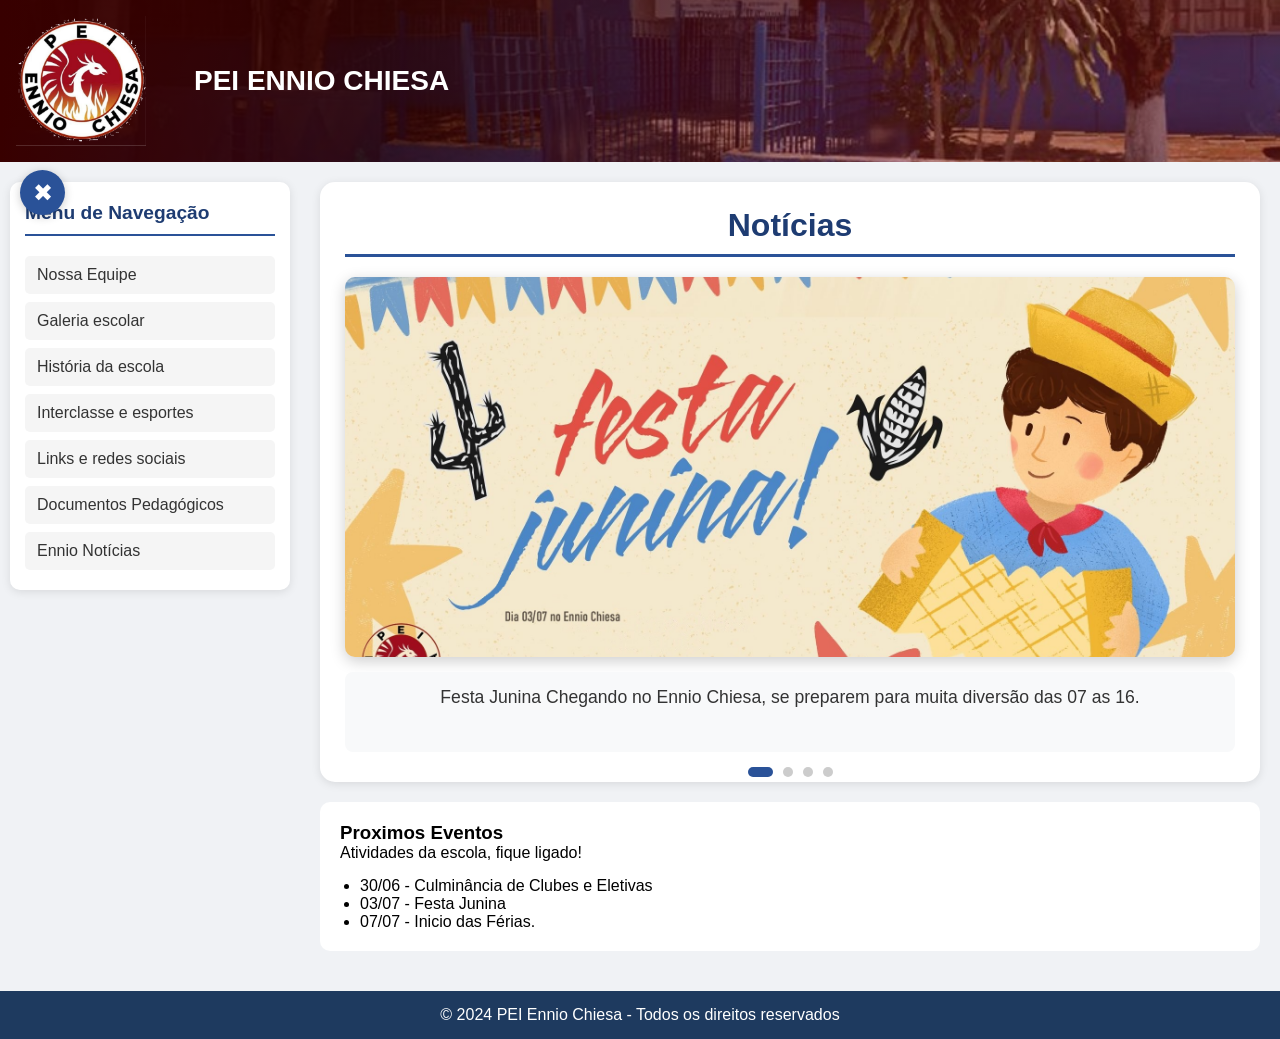
<file: index.html>
<!DOCTYPE html>
<html lang="pt-br">
<head>
    <meta charset="UTF-8">
    <meta name="viewport" content="width=device-width, initial-scale=1.0">
    <title>Ennio Chiesa - Notícias</title>
    <link rel="shortcut icon" href="image/LogoEnnio.png" type="image/x-icon">
    <style>
        * {
            margin: 0;
            padding: 0;
            box-sizing: border-box;
        }

        body {
            font-family: Arial, sans-serif;
            background-color: #f0f2f5;
            overflow-x: hidden;
        }

        
        header {
            position: relative;
            background: url(image/escolafrontal.jpg) center/cover;
            color: white;
            padding: 1rem;
            display: flex;
            gap: 3rem;
            align-items: center;
        }

        header::before {
            content: '';
            position: absolute;
            top: 0;
            left: 0;
            width: 100%;
            height: 100%;
            background: linear-gradient(90deg, 
                                        rgb(56, 0, 0) 0%,
                                        rgba(51, 0, 0, 0.8) 30%, 
                                        rgba(133, 19, 19, 0.466) 70%); 
            pointer-events: none;
        }

        header > * {
            position: relative;
            z-index: 1;
        }

        .logo {
            width: 130px;
            height: 130px;
            object-fit: contain;
            cursor: pointer;
            transition: transform 0.3s ease;
        }

        .logo:hover {
            transform: scale(1.05);
        }

        .Title {
            font-size: 28px;
        }

        
        .sidebar-toggle {
            position: fixed;
            left: 20px;
            top: 170px;
            z-index: 1000;
            background: #2a5298;
            color: white;
            border: none;
            width: 45px;
            height: 45px;
            border-radius: 50%;
            cursor: pointer;
            font-size: 24px;
            display: flex;
            align-items: center;
            justify-content: center;
            transition: all 0.3s ease;
            box-shadow: 0 2px 10px rgba(0,0,0,0.2);
        }

        .sidebar-toggle:hover {
            background: #1e3c72;
            transform: scale(1.1);
        }

        
        .main-layout {
            display: flex;
            max-width: 1400px;
            margin: 0 auto;
            padding: 20px;
            gap: 30px;
            position: relative;
            transition: all 0.3s ease;
        }

        
        .sidebar-esquerda {
            width: 280px;
            flex-shrink: 0;
            position: sticky;
            top: 20px;
            align-self: flex-start;
            height: fit-content;
            background: white;
            border-radius: 10px;
            padding: 20px 15px 20px 15px;
            box-shadow: 0 2px 10px rgba(0,0,0,0.1);
            transition: all 0.3s ease;
            margin-left: -10px; /* JAMAIS mexa nisso pelo amor de satoshi */
        }

        
        .sidebar-esquerda.fechada {
            transform: translateX(-120%);
            opacity: 0;
            pointer-events: none;
        }

        .sidebar-esquerda h3 {
            color: #1e3c72;
            margin-bottom: 20px;
            padding-bottom: 10px;
            border-bottom: 2px solid #2a5298;
            text-align: left;
            font-size: 1.2rem;
        }

        .sidebar-esquerda nav {
            display: flex;
            flex-direction: column;
            gap: 8px;
        }

        .sidebar-esquerda a {
            color: #333;
            text-decoration: none;
            padding: 10px 12px;
            background: #f5f5f5;
            border-radius: 5px;
            transition: all 0.3s ease;
            display: flex;
            align-items: center;
            gap: 10px;
        }

        .sidebar-esquerda a:hover {
            background: #2a5298;
            color: white;
            transform: translateX(5px);
        }

        
        .conteudo-central {
            flex: 1;
            min-width: 0;
            transition: all 0.3s ease;
        }

        
        .sidebar-esquerda.fechada ~ .conteudo-central {
            max-width: 100%;
        }

        
        .noticias-carrossel {
            background: white;
            border-radius: 15px;
            padding: 25px;
            box-shadow: 0 2px 10px rgba(0,0,0,0.1);
            margin-bottom: 20px;
            min-height: 600px;
            max-height: 600px;
            display: flex;
            flex-direction: column;
        }

        .noticias-carrossel h2 {
            color: #1e3c72;
            text-align: center;
            font-size: 2rem;
            margin-bottom: 20px;
            border-bottom: 3px solid #2a5298;
            padding-bottom: 10px;
            flex-shrink: 0;
        }

        .carrossel-container {
            flex: 1;
            display: flex;
            flex-direction: column;
            text-align: center;
        }

        
        .carrossel-imagem {
            width: 100%;
            height: 380px !important;
            min-height: 380px !important;
            max-height: 380px !important;
            object-fit: cover !important;
            object-position: center !important;
            background-color: #1e3c72;
            border-radius: 10px;
            box-shadow: 0 4px 15px rgba(0,0,0,0.2);
            cursor: pointer;
            transition: opacity 0.3s ease, transform 0.3s ease;
            margin: 0 auto;
        }

        .carrossel-imagem:hover {
            transform: scale(1.02);
        }

        
        .carrossel-descricao {
            margin-top: 15px;
            font-size: 1.1rem;
            color: #333;
            line-height: 1.5;
            padding: 12px;
            background: #f8f9fa;
            border-radius: 8px;
            cursor: pointer;
            transition: opacity 0.3s ease, all 0.3s ease;
            min-height: 80px;
            max-height: 80px;
            overflow-y: auto;
            flex-shrink: 0;
        }

        .carrossel-descricao:hover {
            background: #e9ecef;
            transform: translateY(-2px);
        }

        
        .indicadores {
            margin-top: 15px;
            display: flex;
            justify-content: center;
            gap: 10px;
            flex-shrink: 0;
        }

        .indicador {
            width: 10px;
            height: 10px;
            border-radius: 50%;
            background: #ccc;
            cursor: pointer;
            transition: all 0.3s ease;
        }

        .indicador.ativo {
            background: #2a5298;
            width: 25px;
            border-radius: 5px;
        }

        
        .controles {
            margin-top: 15px;
            display: flex;
            justify-content: center;
            gap: 15px;
            flex-shrink: 0;
        }

        .controles button {
            padding: 8px 20px;
            background: #2a5298;
            color: white;
            border: none;
            border-radius: 5px;
            cursor: pointer;
            transition: all 0.3s ease;
        }

        .controles button:hover {
            background: #1e3c72;
            transform: scale(1.05);
        }

        .timer-info {
            margin-top: 10px;
            color: #666;
            font-size: 0.85rem;
            text-align: center;
            flex-shrink: 0;
        }

        /* RODAPÉ */
        footer {
            background: #1e3a5f;
            color: white;
            text-align: center;
            padding: 15px;
            margin-top: 20px;
        }

        
        .reopen-sidebar {
            position: fixed;
            left: 20px;
            top: 170px;
            z-index: 1000;
            background: #2a5298;
            color: white;
            border: none;
            width: 45px;
            height: 45px;
            border-radius: 50%;
            cursor: pointer;
            font-size: 24px;
            display: none;
            align-items: center;
            justify-content: center;
            transition: all 0.3s ease;
            box-shadow: 0 2px 10px rgba(0,0,0,0.2);
        }

        .reopen-sidebar:hover {
            background: #1e3c72;
            transform: scale(1.1);
        }

        .reopen-sidebar.visible {
            display: flex;
        }

        
        @media (max-width: 768px) {
            .main-layout {
                flex-direction: column;
                padding: 15px;
            }

            .sidebar-esquerda {
                position: static;
                width: 100%;
                margin-left: 0;
            }

            .sidebar-esquerda.fechada {
                transform: translateX(-100%);
                position: absolute;
            }

            .sidebar-toggle, .reopen-sidebar {
                top: 120px;
                left: 15px;
                width: 40px;
                height: 40px;
                font-size: 20px;
            }

            .noticias-carrossel {
                min-height: 500px;
                max-height: 500px;
            }

            .carrossel-imagem {
                height: 300px !important;
                min-height: 300px !important;
                max-height: 300px !important;
            }

            .carrossel-descricao {
                min-height: 70px;
                max-height: 70px;
                font-size: 0.9rem;
            }
        }

        @media (max-width: 480px) {
            .noticias-carrossel {
                min-height: 450px;
                max-height: 450px;
                padding: 15px;
            }

            .carrossel-imagem {
                height: 250px !important;
                min-height: 250px !important;
                max-height: 250px !important;
            }

            .carrossel-descricao {
                min-height: 60px;
                max-height: 60px;
                font-size: 0.85rem;
            }

            .Title {
                font-size: 20px;
            }

            .logo {
                width: 80px;
                height: 80px;
            }
        }
    </style>
</head>
<body>

    
    <header>
        <img src="image/LogoEnnio2.png" alt="Logo da Escola Ennio Chiesa" class="logo" id="logo">
        <h1 class="Title">PEI ENNIO CHIESA</h1>
    </header>

    
    <button class="sidebar-toggle" id="sidebarToggle" title="Fechar Menu">✖</button>
    <button class="reopen-sidebar" id="reopenSidebar" title="Abrir Menu">☰</button>

    
    <div class="main-layout">

        
        <aside class="sidebar-esquerda" id="sidebar">
            <h3> Menu de Navegação</h3>
            <nav>
                <a href="Equipe.html"> Nossa Equipe</a>
                <a href="galeria.html"> Galeria escolar</a>
                <a href="historia.html"> História da escola</a>
                <a href="interclasse.html"> Interclasse e esportes</a>
                <a href="links.html"> Links e redes sociais</a>
                <a href="documentos.html"> Documentos Pedagógicos</a>
                <a href="ennio-noticias.html"> Ennio Notícias </a>
            </nav>
        </aside>

        
        <main class="conteudo-central">
            <div class="noticias-carrossel">
                <h2> Notícias</h2>

                <div class="carrossel-container">
                    <img id="noticiaImagem" class="carrossel-imagem" src="" alt="Notícia">
                    <div id="noticiaDescricao" class="carrossel-descricao"></div>
                    
                    <div class="indicadores" id="indicadores"></div>
                    
                    
                    
                    
                </div>
            </div>

            
            <div style="background: white; border-radius: 10px; padding: 20px;">
                <h3> Proximos Eventos</h3>
                <p>Atividades da escola, fique ligado!</p>
                <ul style="margin-top: 15px; margin-left: 20px;">
                    <li> 30/06 - Culminância de Clubes e Eletivas</li>
                    <li> 03/07 - Festa Junina</li>
                    <li> 07/07 - Inicio das Férias.</li>
                </ul>
            </div>
        </main>
    </div>

    <footer>
        <p>&copy; 2024 PEI Ennio Chiesa - Todos os direitos reservados</p>
    </footer>

<script>
   
    
    const noticias = [
        {
            imagem: "image/reportagem1.jpg",
            descricao: "Festa Junina Chegando no Ennio Chiesa, se preparem para muita diversão das 07 as 16.",
            link: "https://www.exemplo.com/noticia1"
        },
        {
            imagem: "image/reportagem2.jpg",
            descricao: "A apresentação de todos os projetos de Eletivas e Clubes Juvenis chega agora! Se preparem para ver o resultado de tudo que foi construido ao longo do semestre.",
            link: "https://www.exemplo.com/noticia2"
        },
        {
            imagem: "image/ennioNoticias.png",
            descricao: "----",
            link: "https://www.exemplo.com/noticia3"
        },
         {
            imagem: "image/ennioNoticias.png",
            descricao: "----",
            link: "https://www.exemplo.com/noticia4"
        },
        
       
    ];
    

    
    let indiceAtual = 0;
    let intervalo;
    let tempoRestante = 25;
    let timerElement = document.getElementById('timer');
    
    function atualizarNoticia() {
        const noticia = noticias[indiceAtual];
        const imagemElement = document.getElementById('noticiaImagem');
        const descricaoElement = document.getElementById('noticiaDescricao');
        
        // Aplicar fade out
        imagemElement.style.opacity = '0';
        descricaoElement.style.opacity = '0';
        
        setTimeout(() => {
            imagemElement.src = noticia.imagem;
            descricaoElement.innerHTML = noticia.descricao;
            
            // Aplicar fade in
            imagemElement.style.opacity = '1';
            descricaoElement.style.opacity = '1';
        }, 300);
        
        // Atualizar indicadores
        atualizarIndicadores();
        
        // Resetar timer
        tempoRestante = 5;
        if (timerElement) timerElement.textContent = tempoRestante;
    }
    
    function atualizarIndicadores() {
        const indicadoresDiv = document.getElementById('indicadores');
        indicadoresDiv.innerHTML = '';
        
        noticias.forEach((_, index) => {
            const indicador = document.createElement('div');
            indicador.className = 'indicador';
            if (index === indiceAtual) indicador.classList.add('ativo');
            indicador.onclick = () => irParaNoticia(index);
            indicadoresDiv.appendChild(indicador);
        });
    }
    
    function irParaNoticia(index) {
        indiceAtual = index;
        atualizarNoticia();
        resetarTimer();
    }
    
    function proximaNoticia() {
        indiceAtual = (indiceAtual + 1) % noticias.length;
        atualizarNoticia();
        resetarTimer();
    }
    
    function noticiaAnterior() {
        indiceAtual = (indiceAtual - 1 + noticias.length) % noticias.length;
        atualizarNoticia();
        resetarTimer();
    }
    
    function resetarTimer() {
        clearInterval(intervalo);
        tempoRestante = 5;
        if (timerElement) timerElement.textContent = tempoRestante;
        iniciarTimer();
    }
    
    function iniciarTimer() {
        intervalo = setInterval(() => {
            tempoRestante--;
            if (timerElement) timerElement.textContent = tempoRestante;
            
            if (tempoRestante <= 0) {
                proximaNoticia();
            }
        }, 1000);
    }
    
    // Evento de click
    document.addEventListener('click', function(e) {
        const imagem = document.getElementById('noticiaImagem');
        const descricao = document.getElementById('noticiaDescricao');
        
        if (e.target === imagem || e.target === descricao || imagem.contains(e.target) || descricao.contains(e.target)) {
            const link = noticias[indiceAtual].link;
            if (link) {
                window.open(link, '_blank');
            }
        }
    });
    
    // Adicionar estilos de transição
    const estilo = document.createElement('style');
    estilo.textContent = `
        #noticiaImagem, #noticiaDescricao {
            transition: opacity 0.3s ease;
            opacity: 1;
        }
        .carrossel-imagem, .carrossel-descricao {
            cursor: pointer;
        }
    `;
    document.head.appendChild(estilo);
    
    // Iniciar o carrossel
    atualizarIndicadores();
    atualizarNoticia();
    iniciarTimer();
</script>
</file>
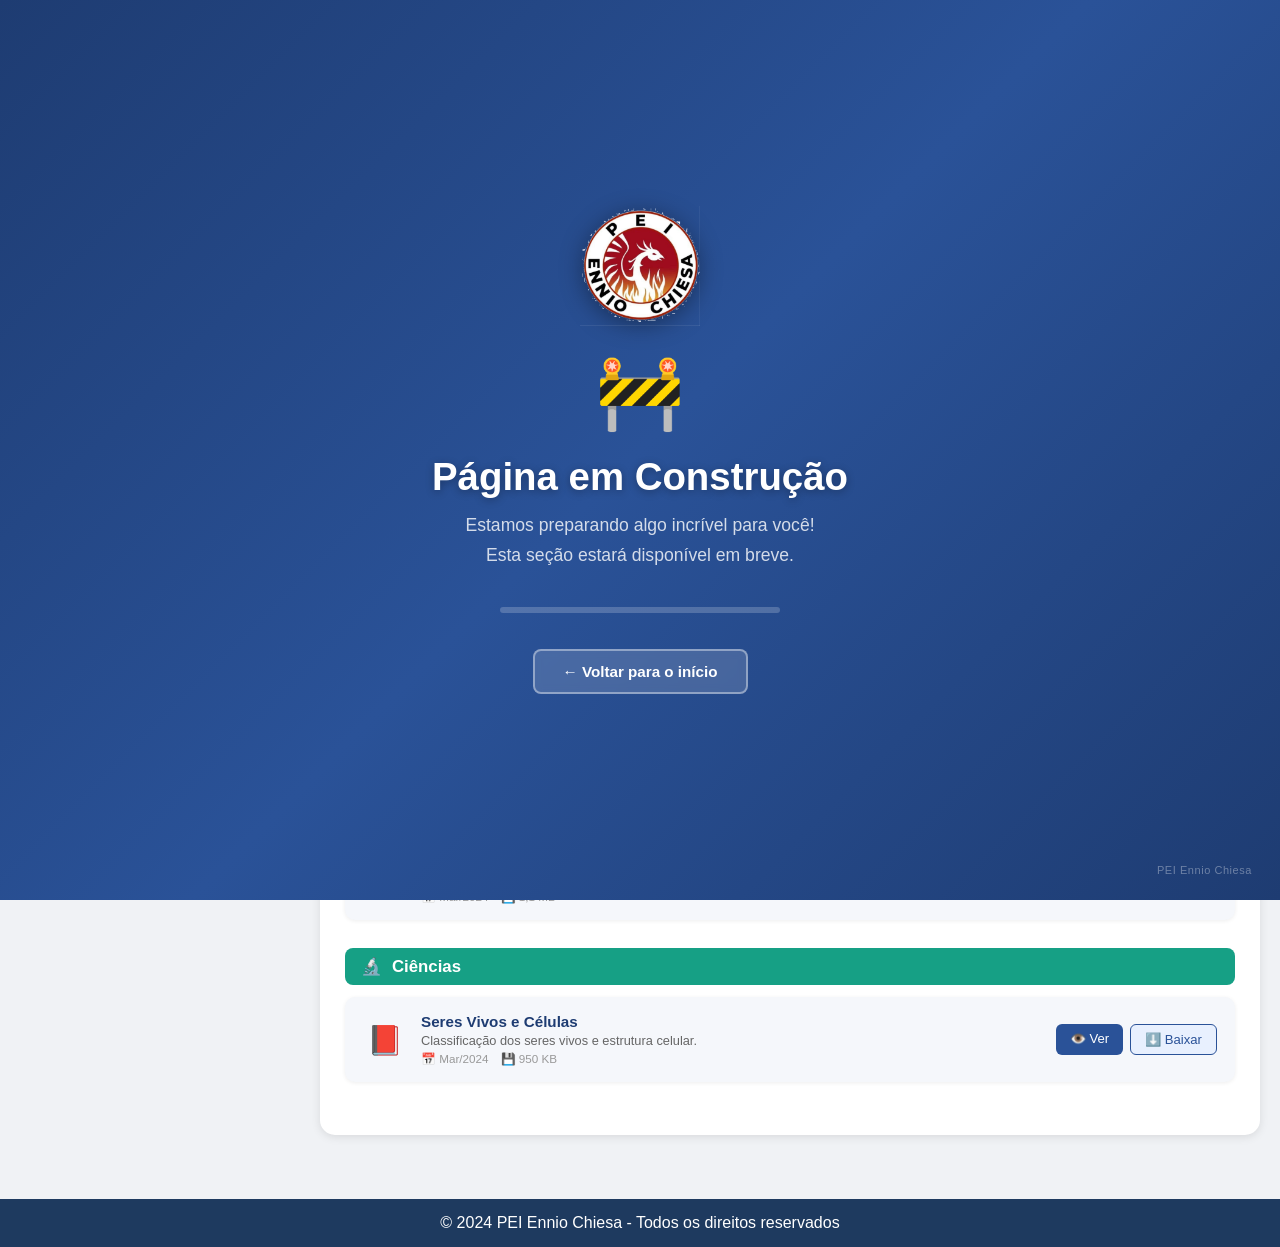
<file: documentos.html>
<!DOCTYPE html>
<html lang="pt-br">
<head>
    <meta charset="UTF-8">
    <meta name="viewport" content="width=device-width, initial-scale=1.0">
    <title>Ennio Chiesa - Documentos Pedagógicos</title>
    <link rel="shortcut icon" href="image/LogoEnnio.png" type="image/x-icon">
    <style>
        * { margin: 0; padding: 0; box-sizing: border-box; }

        body {
            font-family: Arial, sans-serif;
            background-color: #f0f2f5;
            overflow-x: hidden;
        }

        header {
            position: relative;
            background: url(image/escolafrontal.jpg) center/cover;
            color: white;
            padding: 1rem;
            display: flex;
            gap: 3rem;
            align-items: center;
        }

        header::before {
            content: '';
            position: absolute;
            top: 0; left: 0;
            width: 100%; height: 100%;
            background: linear-gradient(90deg,
                rgb(56,0,0) 0%,
                rgba(51,0,0,0.8) 30%,
                rgba(133,19,19,0.466) 70%);
            pointer-events: none;
        }

        header > * { position: relative; z-index: 1; }

        .logo {
            width: 130px; height: 130px;
            object-fit: contain;
            cursor: pointer;
            transition: transform 0.3s ease;
        }
        .logo:hover { transform: scale(1.05); }
        .Title { font-size: 28px; }

        .sidebar-toggle, .reopen-sidebar {
            position: fixed;
            left: 20px; top: 170px;
            z-index: 1000;
            background: #2a5298;
            color: white;
            border: none;
            width: 45px; height: 45px;
            border-radius: 50%;
            cursor: pointer;
            font-size: 24px;
            display: flex;
            align-items: center;
            justify-content: center;
            transition: all 0.3s ease;
            box-shadow: 0 2px 10px rgba(0,0,0,0.2);
        }
        .sidebar-toggle:hover, .reopen-sidebar:hover {
            background: #1e3c72;
            transform: scale(1.1);
        }
        .reopen-sidebar { display: none; }
        .reopen-sidebar.visible { display: flex; }

        .main-layout {
            display: flex;
            max-width: 1400px;
            margin: 0 auto;
            padding: 20px;
            gap: 30px;
            position: relative;
        }

        .sidebar-esquerda {
            width: 280px;
            flex-shrink: 0;
            position: sticky;
            top: 20px;
            align-self: flex-start;
            height: fit-content;
            background: white;
            border-radius: 10px;
            padding: 20px 15px;
            box-shadow: 0 2px 10px rgba(0,0,0,0.1);
            transition: all 0.3s ease;
            margin-left: -10px;
        }

        .sidebar-esquerda.fechada {
            transform: translateX(-120%);
            opacity: 0;
            pointer-events: none;
        }

        .sidebar-esquerda h3 {
            color: #1e3c72;
            margin-bottom: 20px;
            padding-bottom: 10px;
            border-bottom: 2px solid #2a5298;
            font-size: 1.2rem;
        }

        .sidebar-esquerda nav {
            display: flex;
            flex-direction: column;
            gap: 8px;
        }

        .sidebar-esquerda a {
            color: #333;
            text-decoration: none;
            padding: 10px 12px;
            background: #f5f5f5;
            border-radius: 5px;
            transition: all 0.3s ease;
            display: flex;
            align-items: center;
            gap: 10px;
        }

        .sidebar-esquerda a:hover {
            background: #2a5298;
            color: white;
            transform: translateX(5px);
        }

        .conteudo-central { flex: 1; min-width: 0; }

        /* ── PAINEL ── */
        .painel {
            background: white;
            border-radius: 15px;
            padding: 25px;
            box-shadow: 0 2px 10px rgba(0,0,0,0.1);
            margin-bottom: 24px;
        }

        .painel h2 {
            color: #1e3c72;
            text-align: center;
            font-size: 2rem;
            border-bottom: 3px solid #2a5298;
            padding-bottom: 10px;
            margin-bottom: 24px;
        }

        /* ── BUSCA ── */
        .busca-wrapper {
            position: relative;
            margin-bottom: 22px;
        }

        .busca-input {
            width: 100%;
            padding: 11px 16px 11px 42px;
            border: 2px solid #dde;
            border-radius: 8px;
            font-size: 0.95rem;
            font-family: Arial, sans-serif;
            transition: border-color 0.2s;
            outline: none;
        }

        .busca-input:focus { border-color: #2a5298; }

        .busca-icone {
            position: absolute;
            left: 14px; top: 50%;
            transform: translateY(-50%);
            font-size: 1rem;
            color: #999;
            pointer-events: none;
        }

        /* ── ABAS DE BIMESTRE ── */
        .bimestres-abas {
            display: flex;
            gap: 8px;
            flex-wrap: wrap;
            margin-bottom: 24px;
            border-bottom: 3px solid #e0e6f0;
            padding-bottom: 0;
        }

        .bimestre-aba {
            padding: 10px 22px;
            border: none;
            border-radius: 8px 8px 0 0;
            background: #f0f2f5;
            color: #555;
            font-size: 0.95rem;
            font-weight: bold;
            cursor: pointer;
            font-family: Arial, sans-serif;
            border-bottom: 3px solid transparent;
            margin-bottom: -3px;
            transition: all 0.2s ease;
        }

        .bimestre-aba:hover { background: #dde8ff; color: #1e3c72; }

        .bimestre-aba.ativo {
            background: white;
            color: #1e3c72;
            border-bottom: 3px solid #2a5298;
        }

        /* ── FILTROS DE MATÉRIA ── */
        .materias-filtros {
            display: flex;
            flex-wrap: wrap;
            gap: 8px;
            margin-bottom: 20px;
        }

        .materia-btn {
            padding: 6px 16px;
            border: 2px solid transparent;
            border-radius: 20px;
            font-size: 0.85rem;
            font-weight: bold;
            cursor: pointer;
            font-family: Arial, sans-serif;
            transition: all 0.2s ease;
            color: white;
            opacity: 0.55;
        }

        .materia-btn.ativo { opacity: 1; transform: scale(1.06); }
        .materia-btn:hover  { opacity: 0.85; }

        /* ── SEÇÃO DE MATÉRIA ── */
        .materia-secao {
            margin-bottom: 28px;
        }

        .materia-titulo {
            display: flex;
            align-items: center;
            gap: 10px;
            font-size: 1.05rem;
            font-weight: bold;
            color: white;
            padding: 8px 16px;
            border-radius: 8px;
            margin-bottom: 12px;
        }

        /* ── CARDS DE DOCUMENTO ── */
        .doc-lista {
            display: flex;
            flex-direction: column;
            gap: 10px;
        }

        .doc-card {
            display: flex;
            align-items: center;
            gap: 14px;
            padding: 14px 16px;
            background: #f5f7fb;
            border-radius: 10px;
            border: 2px solid transparent;
            transition: all 0.25s ease;
            box-shadow: 0 1px 4px rgba(0,0,0,0.07);
        }

        .doc-card:hover {
            border-color: #2a5298;
            background: #eef2fb;
            transform: translateX(4px);
            box-shadow: 0 4px 14px rgba(42,82,152,0.13);
        }

        .doc-icone {
            font-size: 1.8rem;
            flex-shrink: 0;
            width: 44px;
            text-align: center;
        }

        .doc-info { flex: 1; min-width: 0; }

        .doc-nome {
            font-weight: bold;
            color: #1e3c72;
            font-size: 0.95rem;
            margin-bottom: 3px;
        }

        .doc-descricao {
            font-size: 0.8rem;
            color: #666;
            margin-bottom: 4px;
        }

        .doc-meta {
            display: flex;
            gap: 12px;
            font-size: 0.73rem;
            color: #999;
            flex-wrap: wrap;
        }

        .doc-acoes {
            display: flex;
            gap: 7px;
            flex-shrink: 0;
        }

        .btn-doc {
            padding: 7px 14px;
            border: none;
            border-radius: 6px;
            font-size: 0.82rem;
            cursor: pointer;
            text-decoration: none;
            text-align: center;
            transition: all 0.2s ease;
            font-family: Arial, sans-serif;
            white-space: nowrap;
        }

        .btn-ver       { background: #2a5298; color: white; }
        .btn-ver:hover  { background: #1e3c72; }
        .btn-baixar       { background: #e8f0fe; color: #2a5298; border: 1px solid #2a5298; }
        .btn-baixar:hover  { background: #d0e1ff; }

        .vazio {
            text-align: center;
            color: #aaa;
            padding: 40px;
            font-size: 1rem;
        }

        footer {
            background: #1e3a5f;
            color: white;
            text-align: center;
            padding: 15px;
            margin-top: 20px;
        }

        @media (max-width: 768px) {
            .main-layout { flex-direction: column; padding: 15px; }
            .sidebar-esquerda { position: static; width: 100%; margin-left: 0; }
            .sidebar-esquerda.fechada { transform: translateX(-100%); position: absolute; }
            .sidebar-toggle, .reopen-sidebar { top: 120px; left: 15px; width: 40px; height: 40px; font-size: 20px; }
            .doc-card { flex-wrap: wrap; }
            .doc-acoes { width: 100%; }
            .btn-doc { flex: 1; }
            .bimestre-aba { padding: 8px 14px; font-size: 0.85rem; }
        }

        @media (max-width: 480px) {
            .Title { font-size: 20px; }
            .logo { width: 80px; height: 80px; }
        }
    </style>
</head>

<!-- =====================================================
     BLOQUEIO DE PÁGINA — "EM CONSTRUÇÃO"
     
     Para BLOQUEAR:  mude PAGINA_ATIVA para false
     Para LIBERAR:   mude PAGINA_ATIVA para true
     
     Pode colar esse bloco em qualquer página do site.
====================================================== -->
<style>
    #tela-construcao {
        display: none;
        position: fixed;
        inset: 0;
        z-index: 99999;
        background: linear-gradient(135deg, #1e3c72 0%, #2a5298 50%, #1e3c72 100%);
        align-items: center;
        justify-content: center;
        flex-direction: column;
        text-align: center;
        padding: 30px;
    }

    #tela-construcao.ativo {
        display: flex;
    }

    .construcao-logo {
        width: 120px;
        height: 120px;
        object-fit: contain;
        margin-bottom: 24px;
        filter: drop-shadow(0 4px 12px rgba(0,0,0,0.4));
    }

    .construcao-icone {
        font-size: 72px;
        margin-bottom: 20px;
        animation: balanco 2s ease-in-out infinite;
    }

    @keyframes balanco {
        0%, 100% { transform: rotate(-8deg); }
        50%       { transform: rotate(8deg); }
    }

    .construcao-titulo {
        font-family: Arial, sans-serif;
        font-size: 2.4rem;
        font-weight: bold;
        color: #ffffff;
        margin-bottom: 12px;
        text-shadow: 0 2px 8px rgba(0,0,0,0.3);
    }

    .construcao-subtitulo {
        font-family: Arial, sans-serif;
        font-size: 1.1rem;
        color: rgba(255,255,255,0.80);
        max-width: 440px;
        line-height: 1.7;
        margin-bottom: 36px;
    }

    .construcao-barra {
        width: 280px;
        height: 6px;
        background: rgba(255,255,255,0.2);
        border-radius: 999px;
        overflow: hidden;
        margin-bottom: 36px;
    }

    .construcao-barra-inner {
        height: 100%;
        width: 0%;
        background: #ffffff;
        border-radius: 999px;
        animation: carregando 3s ease-in-out infinite;
    }

    @keyframes carregando {
        0%   { width: 0%;   opacity: 1; }
        70%  { width: 100%; opacity: 1; }
        100% { width: 100%; opacity: 0; }
    }

    .construcao-voltar {
        display: inline-flex;
        align-items: center;
        gap: 8px;
        padding: 12px 28px;
        background: rgba(255,255,255,0.15);
        color: white;
        font-family: Arial, sans-serif;
        font-size: 0.95rem;
        font-weight: bold;
        border: 2px solid rgba(255,255,255,0.4);
        border-radius: 8px;
        text-decoration: none;
        cursor: pointer;
        transition: all 0.3s ease;
        backdrop-filter: blur(4px);
    }

    .construcao-voltar:hover {
        background: rgba(255,255,255,0.28);
        border-color: white;
        transform: translateY(-2px);
    }

    .construcao-badge {
        position: absolute;
        bottom: 24px;
        right: 28px;
        font-family: Arial, sans-serif;
        font-size: 11px;
        color: rgba(255,255,255,0.35);
        letter-spacing: 0.05em;
    }
</style>

<!-- Tela de bloqueio (aparece por cima do conteúdo) -->
<div id="tela-construcao">
    <img src="image/LogoEnnio2.png" alt="Logo" class="construcao-logo">
    <div class="construcao-icone">🚧</div>
    <div class="construcao-titulo">Página em Construção</div>
    <div class="construcao-subtitulo">
        Estamos preparando algo incrível para você!<br>
        Esta seção estará disponível em breve.
    </div>
    <div class="construcao-barra">
        <div class="construcao-barra-inner"></div>
    </div>
    <a href="index.html" class="construcao-voltar">← Voltar para o início</a>
    <div class="construcao-badge">PEI Ennio Chiesa</div>
</div>

<script>
    // ╔══════════════════════════════════════════╗
    // ║  MUDE AQUI PARA BLOQUEAR OU LIBERAR      ║
    // ║                                           ║
    // ║  false = página BLOQUEADA                 ║
    // ║  true  = página LIBERADA (normal)         ║
    // ╚══════════════════════════════════════════╝
    const PAGINA_ATIVA = false;


    // — Não mexa abaixo desta linha —
    if (!PAGINA_ATIVA) {
        // Ativa a tela de bloqueio
        document.getElementById('tela-construcao').classList.add('ativo');

        // Trava o scroll da página por baixo
        document.body.style.overflow = 'hidden';

        // Desativa todos os links e botões da página por baixo
        // para não navegarem se o usuário inspecionar o código
        document.querySelectorAll('a, button').forEach(el => {
            if (!el.closest('#tela-construcao')) {
                el.style.pointerEvents = 'none';
            }
        });
    }
</script>
<!-- ===== FIM DO BLOQUEIO ===== -->

<body>

    <header>
        <img src="image/LogoEnnio.png" alt="Logo da Escola Ennio Chiesa" class="logo" id="logo">
        <h1 class="Title">PEI ENNIO CHIESA</h1>
    </header>

    <button class="sidebar-toggle" id="sidebarToggle" title="Fechar Menu">✖</button>
    <button class="reopen-sidebar"  id="reopenSidebar"  title="Abrir Menu">☰</button>

    <div class="main-layout">

        <aside class="sidebar-esquerda" id="sidebar">
    <h3>Menu de Navegação</h3>
    <nav>
        <a href="Equipe.html">Nossa Equipe</a>
        <a href="galeria.html">Galeria escolar</a>
        <a href="historia.html">História da escola</a>
        <a href="interclasse.html">Interclasse e esportes</a>
        <a href="links.html">Links e redes sociais</a>
        <a href="documentos.html">Documentos Pedagógicos</a>
        <a href="ennio-noticias.html">Ennio Notícias</a>
    </nav>
</aside>

        <main class="conteudo-central">
            <div class="painel">
                <h2>Documentos Pedagógicos</h2>

                <div class="busca-wrapper">
                    <span class="busca-icone"></span>
                    <input type="text" class="busca-input" id="buscaInput" placeholder="Buscar por nome ou matéria...">
                </div>

                <div class="bimestres-abas" id="bimestresAbas"></div>
                <div class="materias-filtros" id="materiasFiltros"></div>
                <div id="conteudoDocs"></div>
            </div>
        </main>
    </div>

    <footer>
        <p>&copy; 2024 PEI Ennio Chiesa - Todos os direitos reservados</p>
    </footer>

    <script>
        // ============================================================
        //  MATÉRIAS — defina nome, cor de fundo e emoji
        //  A cor vale para o botão de filtro e o cabeçalho da seção
        // ============================================================
        const materias = [
            { id: "matematica",  nome: "Matemática",          cor: "#c0392b", emoji: "🔢" },
            { id: "portugues",   nome: "Português",            cor: "#2980b9", emoji: "📝" },
            { id: "historia",    nome: "História",             cor: "#8e44ad", emoji: "📜" },
            { id: "geografia",   nome: "Geografia",            cor: "#27ae60", emoji: "🌍" },
            { id: "ciencias",    nome: "Ciências",             cor: "#16a085", emoji: "🔬" },
            { id: "ingles",      nome: "Inglês",               cor: "#d35400", emoji: "🌐" },
            { id: "artes",       nome: "Artes",                cor: "#e91e8c", emoji: "🎨" },
            { id: "ef",          nome: "Ed. Física",           cor: "#e67e22", emoji: "⚽" },
        ];

        // ============================================================
        //  DOCUMENTOS — organizados por bimestre e matéria
        //
        //  bimestre  -> "1", "2", "3" ou "4"
        //  materia   -> deve bater com o "id" de uma matéria acima
        //  nome      -> título do documento
        //  descricao -> breve descrição (pode deixar "")
        //  data      -> data de publicação (texto livre)
        //  tamanho   -> ex: "1,2 MB" (pode deixar "")
        //  linkVer   -> URL do Google Drive para visualizar
        //               deixe "" para esconder o botão
        //  linkBaixar-> URL de download direto
        //               deixe "" para esconder o botão
        // ============================================================
        const documentos = [
            // ── 1º BIMESTRE ─────────────────────────────────────────
            {
                bimestre: "1", materia: "matematica",
                nome: "Números e Operações",
                descricao: "Adição, subtração, multiplicação e divisão com inteiros.",
                data: "Fev/2024", tamanho: "800 KB",
                linkVer: "https://drive.google.com/file/d/SEU_ID/view",
                linkBaixar: "https://drive.google.com/uc?export=download&id=SEU_ID"
            },
            {
                bimestre: "1", materia: "portugues",
                nome: "Interpretação de Texto",
                descricao: "Estratégias de leitura e compreensão textual.",
                data: "Fev/2024", tamanho: "600 KB",
                linkVer: "https://drive.google.com/file/d/SEU_ID/view",
                linkBaixar: ""
            },
            {
                bimestre: "1", materia: "historia",
                nome: "Pré-História e Antiguidade",
                descricao: "Da origem do homem às primeiras civilizações.",
                data: "Mar/2024", tamanho: "1,1 MB",
                linkVer: "https://drive.google.com/file/d/SEU_ID/view",
                linkBaixar: "https://drive.google.com/uc?export=download&id=SEU_ID"
            },
            {
                bimestre: "1", materia: "ciencias",
                nome: "Seres Vivos e Células",
                descricao: "Classificação dos seres vivos e estrutura celular.",
                data: "Mar/2024", tamanho: "950 KB",
                linkVer: "https://drive.google.com/file/d/SEU_ID/view",
                linkBaixar: "https://drive.google.com/uc?export=download&id=SEU_ID"
            },

            // ── 2º BIMESTRE ─────────────────────────────────────────
            {
                bimestre: "2", materia: "matematica",
                nome: "Frações e Porcentagem",
                descricao: "Operações com frações, decimais e porcentagem.",
                data: "Mai/2024", tamanho: "720 KB",
                linkVer: "https://drive.google.com/file/d/SEU_ID/view",
                linkBaixar: "https://drive.google.com/uc?export=download&id=SEU_ID"
            },
            {
                bimestre: "2", materia: "portugues",
                nome: "Produção Textual",
                descricao: "Gêneros textuais: narração, descrição e dissertação.",
                data: "Mai/2024", tamanho: "540 KB",
                linkVer: "https://drive.google.com/file/d/SEU_ID/view",
                linkBaixar: ""
            },
            {
                bimestre: "2", materia: "geografia",
                nome: "Relevo e Hidrografia do Brasil",
                descricao: "Principais formas de relevo e bacias hidrográficas.",
                data: "Jun/2024", tamanho: "1,3 MB",
                linkVer: "https://drive.google.com/file/d/SEU_ID/view",
                linkBaixar: "https://drive.google.com/uc?export=download&id=SEU_ID"
            },
            {
                bimestre: "2", materia: "ingles",
                nome: "Simple Present & Vocabulary",
                descricao: "Conjugação no presente simples e vocabulário cotidiano.",
                data: "Jun/2024", tamanho: "410 KB",
                linkVer: "https://drive.google.com/file/d/SEU_ID/view",
                linkBaixar: "https://drive.google.com/uc?export=download&id=SEU_ID"
            },

            // ── 3º BIMESTRE ─────────────────────────────────────────
            {
                bimestre: "3", materia: "matematica",
                nome: "Geometria Plana",
                descricao: "Áreas e perímetros de figuras planas.",
                data: "Ago/2024", tamanho: "870 KB",
                linkVer: "https://drive.google.com/file/d/SEU_ID/view",
                linkBaixar: "https://drive.google.com/uc?export=download&id=SEU_ID"
            },
            {
                bimestre: "3", materia: "ciencias",
                nome: "Sistema Solar e Astronomia",
                descricao: "Planetas, satélites e fenômenos astronômicos.",
                data: "Ago/2024", tamanho: "1,5 MB",
                linkVer: "https://drive.google.com/file/d/SEU_ID/view",
                linkBaixar: "https://drive.google.com/uc?export=download&id=SEU_ID"
            },
            {
                bimestre: "3", materia: "artes",
                nome: "Arte Moderna Brasileira",
                descricao: "Semana de 22 e os principais artistas modernistas.",
                data: "Set/2024", tamanho: "2,1 MB",
                linkVer: "https://drive.google.com/file/d/SEU_ID/view",
                linkBaixar: ""
            },

            // ── 4º BIMESTRE ─────────────────────────────────────────
            {
                bimestre: "4", materia: "matematica",
                nome: "Estatística e Probabilidade",
                descricao: "Média, moda, mediana e cálculo de probabilidades.",
                data: "Nov/2024", tamanho: "660 KB",
                linkVer: "https://drive.google.com/file/d/SEU_ID/view",
                linkBaixar: "https://drive.google.com/uc?export=download&id=SEU_ID"
            },
            {
                bimestre: "4", materia: "portugues",
                nome: "Literatura Brasileira",
                descricao: "Principais obras e autores da literatura nacional.",
                data: "Nov/2024", tamanho: "780 KB",
                linkVer: "https://drive.google.com/file/d/SEU_ID/view",
                linkBaixar: "https://drive.google.com/uc?export=download&id=SEU_ID"
            },
            {
                bimestre: "4", materia: "ef",
                nome: "Esportes Coletivos — Regras",
                descricao: "Regras oficiais de vôlei, basquete e futsal.",
                data: "Nov/2024", tamanho: "390 KB",
                linkVer: "https://drive.google.com/file/d/SEU_ID/view",
                linkBaixar: "https://drive.google.com/uc?export=download&id=SEU_ID"
            },
        ];
        // ============================================================

        const bimestresConfig = [
            { id: "1", label: "1º Bimestre" },
            { id: "2", label: "2º Bimestre" },
            { id: "3", label: "3º Bimestre" },
            { id: "4", label: "4º Bimestre" },
        ];

        let bimestreAtivo  = "1";
        let materiasAtivas = new Set(["todas"]);  // "todas" = sem filtro
        let termoBusca     = "";

        // ── Mapa rápido de matérias por id ──
        const materiaMap = {};
        materias.forEach(m => { materiaMap[m.id] = m; });

        // ── Quais matérias existem no bimestre atual ──
        function materiasNoBimestre(bim) {
            const ids = [...new Set(
                documentos
                    .filter(d => d.bimestre === bim)
                    .map(d => d.materia)
            )];
            return materias.filter(m => ids.includes(m.id));
        }

        // ── Renderizar abas de bimestre ──
        function renderizarAbas() {
            const div = document.getElementById('bimestresAbas');
            div.innerHTML = '';
            bimestresConfig.forEach(b => {
                const btn = document.createElement('button');
                btn.className   = 'bimestre-aba' + (b.id === bimestreAtivo ? ' ativo' : '');
                btn.textContent = b.label;
                btn.onclick = () => {
                    bimestreAtivo = b.id;
                    materiasAtivas = new Set(["todas"]);
                    renderizarAbas();
                    renderizarFiltrosMaterias();
                    renderizarDocs();
                };
                div.appendChild(btn);
            });
        }

        // ── Renderizar botões de filtro de matéria ──
        function renderizarFiltrosMaterias() {
            const div  = document.getElementById('materiasFiltros');
            const lista = materiasNoBimestre(bimestreAtivo);
            div.innerHTML = '';

            if (lista.length === 0) return;

            // Botão "Todas"
            const todBtn = document.createElement('button');
            todBtn.className = 'materia-btn' + (materiasAtivas.has("todas") ? ' ativo' : '');
            todBtn.textContent = 'Todas';
            todBtn.style.background = '#2a5298';
            todBtn.onclick = () => {
                materiasAtivas = new Set(["todas"]);
                renderizarFiltrosMaterias();
                renderizarDocs();
            };
            div.appendChild(todBtn);

            lista.forEach(m => {
                const btn = document.createElement('button');
                btn.className = 'materia-btn' + (!materiasAtivas.has("todas") && materiasAtivas.has(m.id) ? ' ativo' : '');
                btn.textContent = m.emoji + ' ' + m.nome;
                btn.style.background = m.cor;
                btn.onclick = () => {
                    materiasAtivas.delete("todas");
                    if (materiasAtivas.has(m.id)) {
                        materiasAtivas.delete(m.id);
                        if (materiasAtivas.size === 0) materiasAtivas.add("todas");
                    } else {
                        materiasAtivas.add(m.id);
                    }
                    renderizarFiltrosMaterias();
                    renderizarDocs();
                };
                div.appendChild(btn);
            });
        }

        // ── Renderizar lista de documentos agrupados por matéria ──
        function renderizarDocs() {
            const container = document.getElementById('conteudoDocs');
            const termo = termoBusca.toLowerCase();

            // Matérias visíveis neste bimestre
            const materiasVisiveis = materiasNoBimestre(bimestreAtivo)
                .filter(m => materiasAtivas.has("todas") || materiasAtivas.has(m.id));

            container.innerHTML = '';
            let totalDocs = 0;

            materiasVisiveis.forEach(mat => {
                const docs = documentos.filter(d =>
                    d.bimestre === bimestreAtivo &&
                    d.materia  === mat.id &&
                    (!termo || d.nome.toLowerCase().includes(termo) || d.descricao.toLowerCase().includes(termo))
                );

                if (docs.length === 0) return;
                totalDocs += docs.length;

                // Cabeçalho da matéria
                const secao = document.createElement('div');
                secao.className = 'materia-secao';

                const titulo = document.createElement('div');
                titulo.className = 'materia-titulo';
                titulo.style.background = mat.cor;
                titulo.innerHTML = `<span>${mat.emoji}</span><span>${mat.nome}</span>`;
                secao.appendChild(titulo);

                // Cards dos docs
                const lista = document.createElement('div');
                lista.className = 'doc-lista';

                docs.forEach(doc => {
                    const card = document.createElement('div');
                    card.className = 'doc-card';

                    const botoesHTML = [
                        doc.linkVer    ? `<a href="${doc.linkVer}"    target="_blank" class="btn-doc btn-ver"   >👁️ Ver</a>`    : '',
                        doc.linkBaixar ? `<a href="${doc.linkBaixar}" target="_blank" class="btn-doc btn-baixar">⬇️ Baixar</a>` : ''
                    ].join('');

                    card.innerHTML = `
                        <div class="doc-icone">📕</div>
                        <div class="doc-info">
                            <div class="doc-nome">${doc.nome}</div>
                            ${doc.descricao ? `<div class="doc-descricao">${doc.descricao}</div>` : ''}
                            <div class="doc-meta">
                                <span>📅 ${doc.data}</span>
                                ${doc.tamanho ? `<span>💾 ${doc.tamanho}</span>` : ''}
                            </div>
                        </div>
                        <div class="doc-acoes">${botoesHTML}</div>
                    `;
                    lista.appendChild(card);
                });

                secao.appendChild(lista);
                container.appendChild(secao);
            });

            if (totalDocs === 0) {
                container.innerHTML = '<div class="vazio">Nenhum documento encontrado para esta seleção.</div>';
            }
        }

        // ── Busca ──
        document.getElementById('buscaInput').addEventListener('input', function () {
            termoBusca = this.value;
            renderizarDocs();
        });

        // ── Sidebar ──
        const sidebar   = document.getElementById('sidebar');
        const toggleBtn = document.getElementById('sidebarToggle');
        const reopenBtn = document.getElementById('reopenSidebar');

        function fecharSidebar() {
            sidebar.classList.add('fechada');
            toggleBtn.style.display = 'none';
            reopenBtn.classList.add('visible');
            localStorage.setItem('sidebarFechada', 'true');
        }

        function abrirSidebar() {
            sidebar.classList.remove('fechada');
            toggleBtn.style.display = 'flex';
            reopenBtn.classList.remove('visible');
            localStorage.setItem('sidebarFechada', 'false');
        }

        toggleBtn.addEventListener('click', fecharSidebar);
        reopenBtn.addEventListener('click', abrirSidebar);
        if (localStorage.getItem('sidebarFechada') === 'true') fecharSidebar(); else abrirSidebar();

        document.getElementById('logo').addEventListener('click', () => { window.location.href = 'index.html'; });

        window.addEventListener('scroll', function () {
            const s = window.pageYOffset || document.documentElement.scrollTop;
            if (toggleBtn) toggleBtn.style.top = Math.max(170 - s, 20) + 'px';
            if (reopenBtn) reopenBtn.style.top  = Math.max(170 - s, 20) + 'px';
        });

        // ── Inicializar ──
        renderizarAbas();
        renderizarFiltrosMaterias();
        renderizarDocs();
    </script>
</body>
</html>
</file>
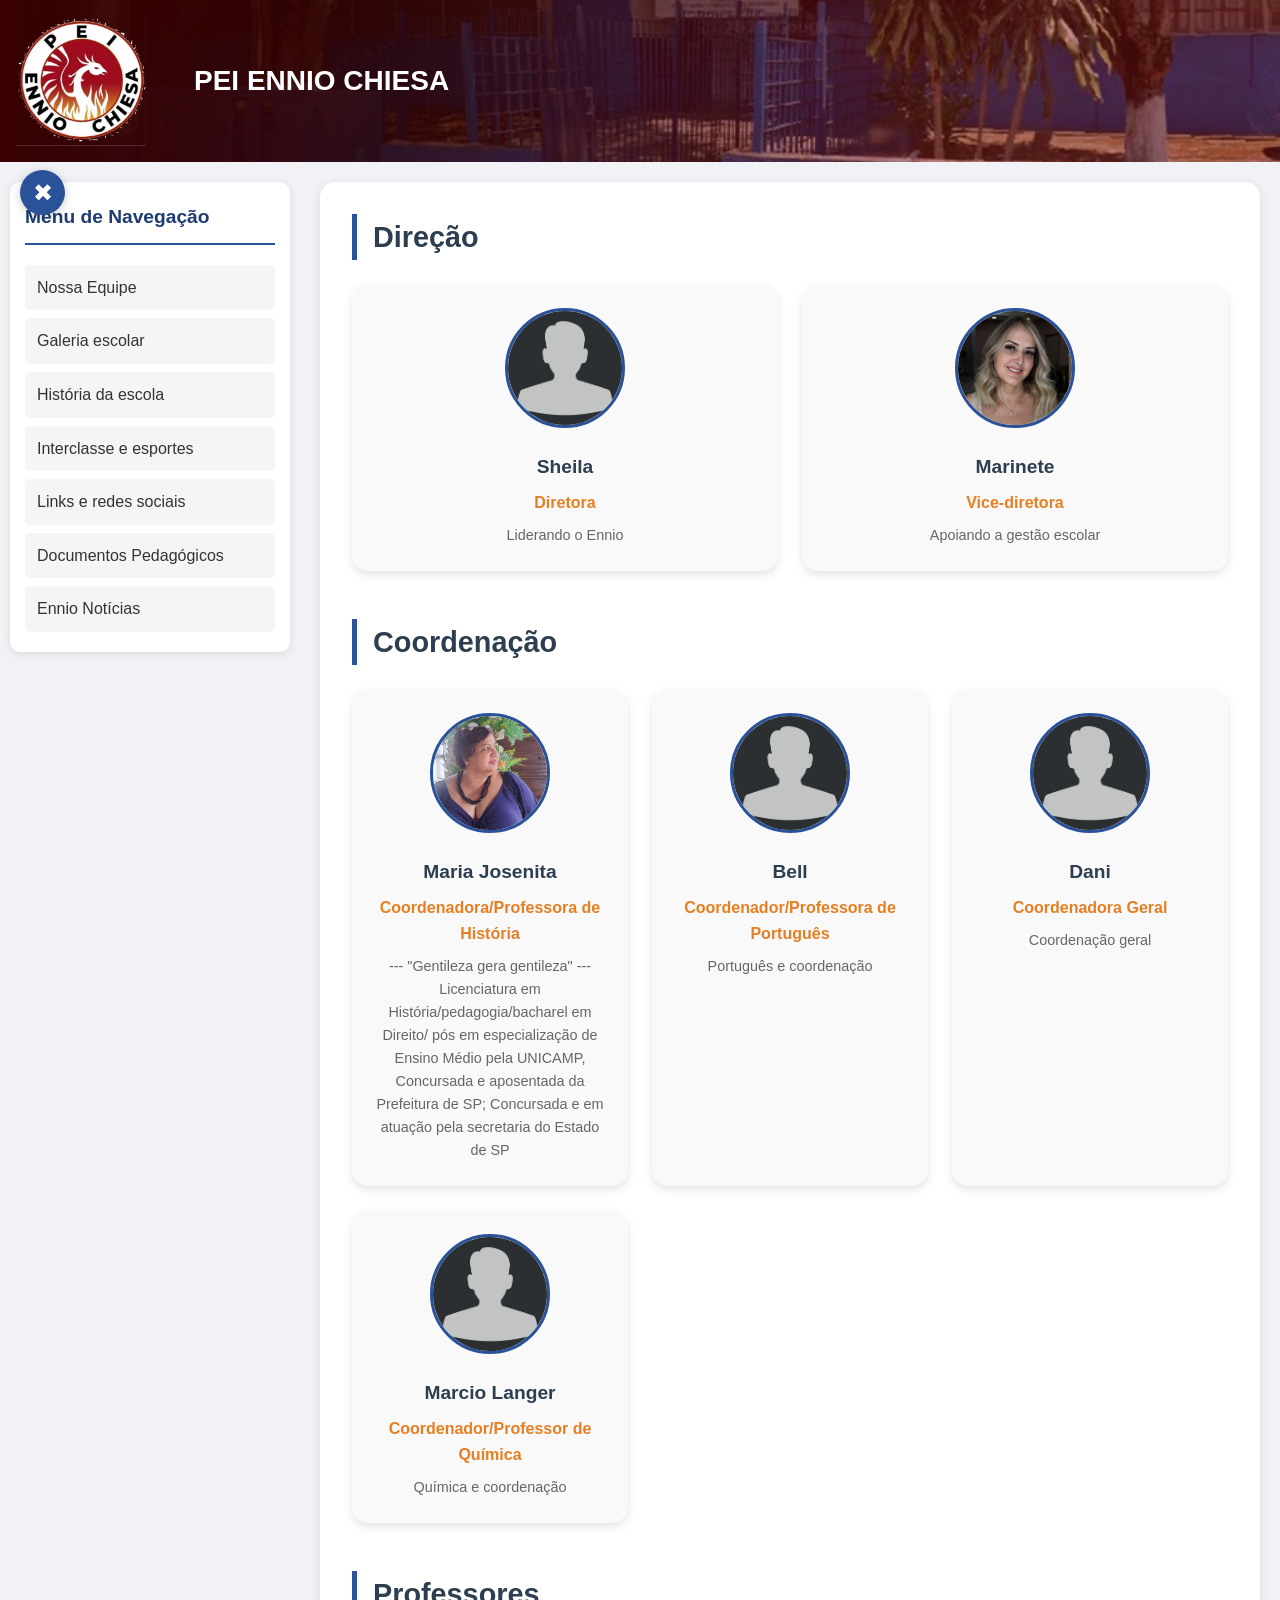
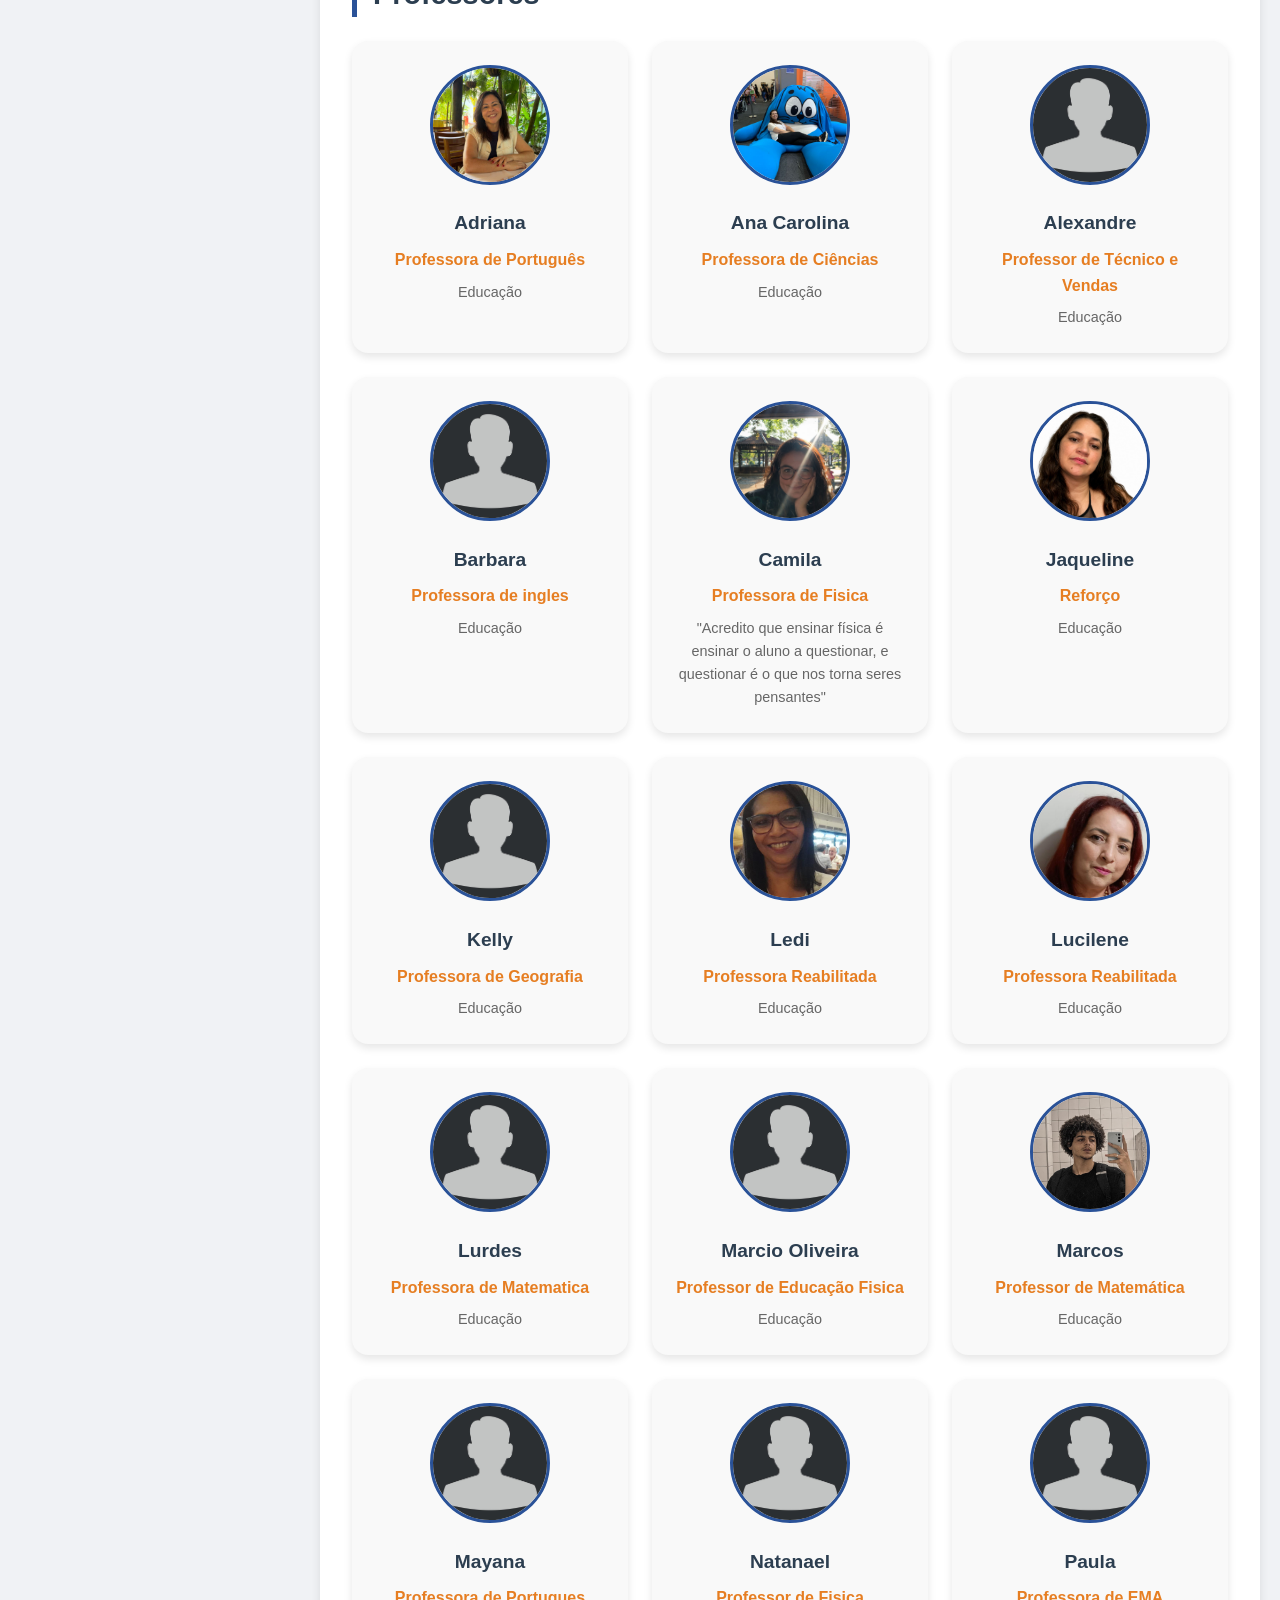
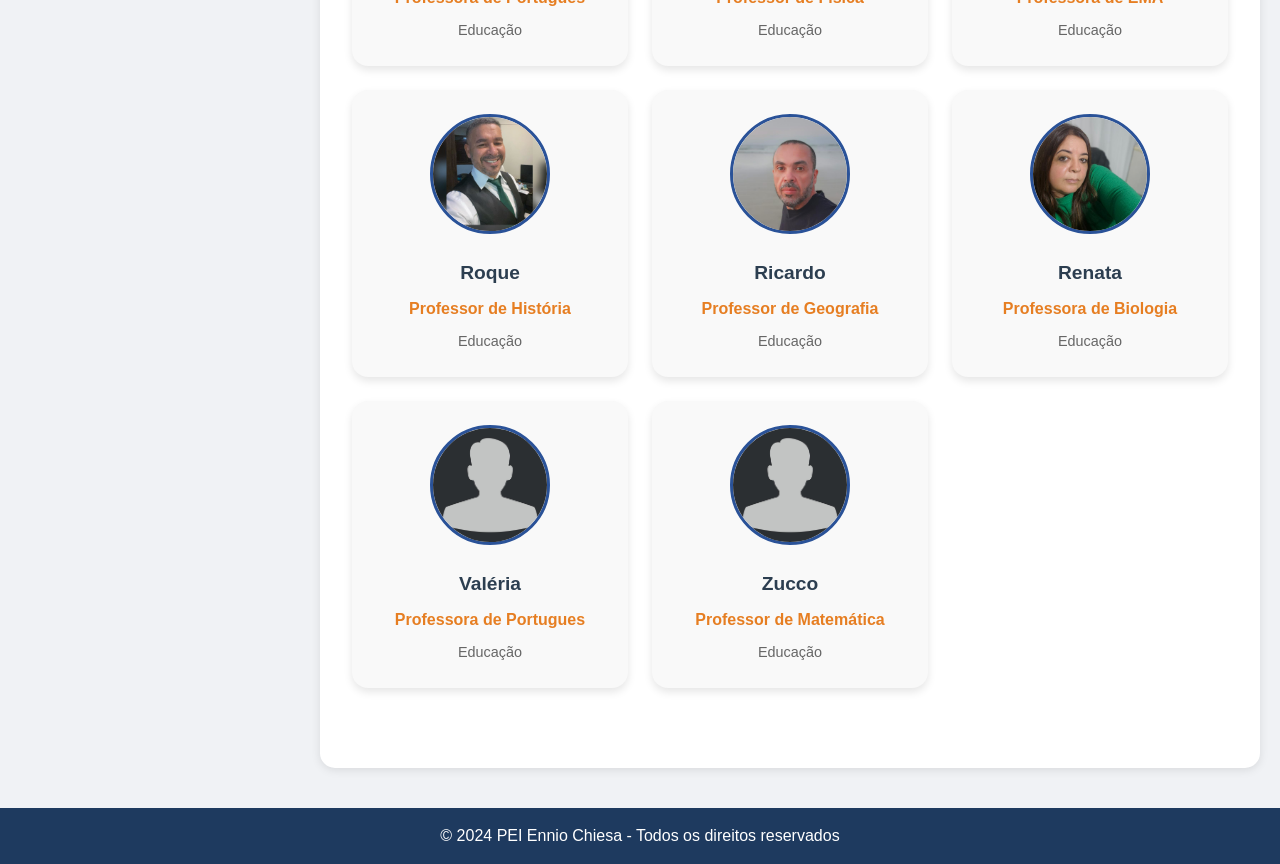
<file: Equipe.html>
<!DOCTYPE html>
<html lang="pt-br">
<head>
    <meta charset="UTF-8">
    <meta name="viewport" content="width=device-width, initial-scale=1.0">
    <title>Equipe da Escola - Ennio Chiesa</title>
    <link rel="shortcut icon" href="image/LogoEnnio.png" type="image/x-icon">
    <style>
        * {
            margin: 0;
            padding: 0;
            box-sizing: border-box;
        }

        body {
            font-family: Arial, sans-serif;
            background-color: #f0f2f5;
            color: #333;
            line-height: 1.6;
            overflow-x: hidden;
        }

        
        header {
            position: relative;
            background: url(image/escolafrontal.jpg) center/cover;
            color: white;
            padding: 1rem;
            display: flex;
            gap: 3rem;
            align-items: center;
        }

        header::before {
            content: '';
            position: absolute;
            top: 0;
            left: 0;
            width: 100%;
            height: 100%;
            background: linear-gradient(90deg, 
                                        rgb(56, 0, 0) 0%,
                                        rgba(51, 0, 0, 0.8) 30%, 
                                        rgba(133, 19, 19, 0.466) 70%); 
            pointer-events: none;
        }

        header > * {
            position: relative;
            z-index: 1;
        }

        .logo {
            width: 130px;
            height: 130px;
            object-fit: contain;
            cursor: pointer;
            transition: transform 0.3s ease;
        }

        .logo:hover {
            transform: scale(1.05);
        }

        .Title {
            font-size: 28px;
        }

        
        .sidebar-toggle {
            position: fixed;
            left: 20px;
            top: 170px;
            z-index: 1000;
            background: #2a5298;
            color: white;
            border: none;
            width: 45px;
            height: 45px;
            border-radius: 50%;
            cursor: pointer;
            font-size: 24px;
            display: flex;
            align-items: center;
            justify-content: center;
            transition: all 0.3s ease;
            box-shadow: 0 2px 10px rgba(0,0,0,0.2);
        }

        .sidebar-toggle:hover {
            background: #1e3c72;
            transform: scale(1.1);
        }

        .reopen-sidebar {
            position: fixed;
            left: 20px;
            top: 170px;
            z-index: 1000;
            background: #2a5298;
            color: white;
            border: none;
            width: 45px;
            height: 45px;
            border-radius: 50%;
            cursor: pointer;
            font-size: 24px;
            display: none;
            align-items: center;
            justify-content: center;
            transition: all 0.3s ease;
            box-shadow: 0 2px 10px rgba(0,0,0,0.2);
        }

        .reopen-sidebar:hover {
            background: #1e3c72;
            transform: scale(1.1);
        }

        .reopen-sidebar.visible {
            display: flex;
        }

        
        .main-layout {
            display: flex;
            max-width: 1400px;
            margin: 0 auto;
            padding: 20px;
            gap: 30px;
            position: relative;
            transition: all 0.3s ease;
        }

        
        .sidebar-esquerda {
            width: 280px;
            flex-shrink: 0;
            position: sticky;
            top: 20px;
            align-self: flex-start;
            height: fit-content;
            background: white;
            border-radius: 10px;
            padding: 20px 15px 20px 15px;
            box-shadow: 0 2px 10px rgba(0,0,0,0.1);
            transition: all 0.3s ease;
            margin-left: -10px;
        }

        .sidebar-esquerda.fechada {
            transform: translateX(-120%);
            opacity: 0;
            pointer-events: none;
        }

        .sidebar-esquerda h3 {
            color: #1e3c72;
            margin-bottom: 20px;
            padding-bottom: 10px;
            border-bottom: 2px solid #2a5298;
            text-align: left;
            font-size: 1.2rem;
        }

        .sidebar-esquerda nav {
            display: flex;
            flex-direction: column;
            gap: 8px;
        }

        .sidebar-esquerda a {
            color: #333;
            text-decoration: none;
            padding: 10px 12px;
            background: #f5f5f5;
            border-radius: 5px;
            transition: all 0.3s ease;
            display: flex;
            align-items: center;
            gap: 10px;
        }

        .sidebar-esquerda a:hover {
            background: #2a5298;
            color: white;
            transform: translateX(5px);
        }

        
        .conteudo-principal {
            flex: 1;
            min-width: 0;
            transition: all 0.3s ease;
        }

        main {
            background: white;
            border-radius: 15px;
            padding: 2rem;
            box-shadow: 0 2px 10px rgba(0,0,0,0.1);
        }

        section {
            margin-bottom: 3rem;
        }

        section h2 {
            font-size: 1.8rem;
            border-left: 5px solid #2a5298;
            padding-left: 1rem;
            margin-bottom: 1.5rem;
            color: #2c3e50;
        }

        .grid {
            display: grid;
            grid-template-columns: repeat(auto-fit, minmax(260px, 1fr));
            gap: 1.5rem;
        }

        .card {
            background-color: #f9f9f9;
            border-radius: 16px;
            box-shadow: 0 4px 8px rgba(0,0,0,0.1);
            text-align: center;
            padding: 1.5rem;
            transition: transform 0.2s ease;
        }

        .card:hover {
            transform: translateY(-5px);
            box-shadow: 0 6px 12px rgba(0,0,0,0.15);
        }

        .card img {
            width: 120px;
            height: 120px;
            object-fit: cover;
            border-radius: 50%;
            margin-bottom: 1rem;
            border: 3px solid #2a5298;
        }

        .card h3 {
            font-size: 1.2rem;
            margin-bottom: 0.5rem;
            color: #2c3e50;
        }

        .card .cargo {
            font-weight: bold;
            color: #e67e22;
            margin-bottom: 0.5rem;
        }

        .card p {
            color: #666;
            font-size: 0.9rem;
            margin-top: 0.5rem;
        }

        
        footer {
            background: #1e3a5f;
            color: white;
            text-align: center;
            padding: 15px;
            margin-top: 20px;
        }

      
        @media (max-width: 768px) {
            .main-layout {
                flex-direction: column;
                padding: 15px;
            }

            .sidebar-esquerda {
                position: static;
                width: 100%;
                margin-left: 0;
            }

            .sidebar-esquerda.fechada {
                transform: translateX(-100%);
                position: absolute;
            }

            .sidebar-toggle, .reopen-sidebar {
                top: 120px;
                left: 15px;
                width: 40px;
                height: 40px;
                font-size: 20px;
            }

            main {
                padding: 1rem;
            }

            .Title {
                font-size: 20px;
            }

            .logo {
                width: 80px;
                height: 80px;
            }
        }

        @media (max-width: 480px) {
            .grid {
                grid-template-columns: 1fr;
            }
        }
    </style>
</head>
<body>

  
    <header>
        <img src="image/LogoEnnio2.png" alt="Logo da Escola Ennio Chiesa" class="logo" id="logo">
        <h1 class="Title">PEI ENNIO CHIESA</h1>
    </header>

    <button class="sidebar-toggle" id="sidebarToggle" title="Fechar Menu">✖</button>
    <button class="reopen-sidebar" id="reopenSidebar" title="Abrir Menu">☰</button>

    
    <div class="main-layout">

        <aside class="sidebar-esquerda" id="sidebar">
            <h3>Menu de Navegação</h3>
            <nav>
                <a href="Equipe.html">Nossa Equipe</a>
                <a href="galeria.html">Galeria escolar</a>
                <a href="historia.html">História da escola</a>
                <a href="interclasse.html">Interclasse e esportes</a>
                <a href="links.html">Links e redes sociais</a>
                <a href="documentos.html">Documentos Pedagógicos</a>
                <a href="ennio-noticias.html">Ennio Notícias</a>
            </nav>
        </aside>

       
        <div class="conteudo-principal">
            <main>
                
                <section>
                    <h2>Direção</h2>
                    <div class="grid">
                        <div class="card">
                            <img src="image/UsuariosemFoto.jpg" alt="Foto da Diretora Sheila">
                            <h3>Sheila</h3>
                            <div class="cargo">Diretora</div>
                            <p>Liderando o Ennio</p>
                        </div>
                        <div class="card">
                            <img src="image/Marinete.jpg" alt="Foto da Vice-diretora Marinete">
                            <h3>Marinete</h3>
                            <div class="cargo">Vice-diretora</div>
                            <p>Apoiando a gestão escolar</p>
                        </div>
                    </div>
                </section>

                
                <section>
                    <h2>Coordenação</h2>
                    <div class="grid">
                        <div class="card">
                            <img src="image/MariaJosenita.png" alt="Foto da Coordenadora Maria Josenita">
                            <h3>Maria Josenita</h3>
                            <div class="cargo">Coordenadora/Professora de História</div>
                            <p>--- "Gentileza gera gentileza" ---
                                Licenciatura em História/pedagogia/bacharel em Direito/
                                pós em especialização de Ensino Médio pela UNICAMP, 
                                Concursada e aposentada da Prefeitura de SP; 
                                Concursada e em atuação pela secretaria do Estado de SP
                            </p>
                        </div>
                        <div class="card">
                            <img src="image/UsuariosemFoto.jpg" alt="Foto do Coordenador Bell">
                            <h3>Bell</h3>
                            <div class="cargo">Coordenador/Professora de Português</div>
                            <p>Português e coordenação</p>
                        </div>
                        <div class="card">
                            <img src="image/UsuariosemFoto.jpg" alt="Foto da Coordenadora Dani">
                            <h3>Dani</h3>
                            <div class="cargo">Coordenadora Geral</div>
                            <p>Coordenação geral</p>
                        </div>
                        <div class="card">
                            <img src="image/UsuariosemFoto.jpg" alt="Foto do Coordenador Marcio Langer">
                            <h3>Marcio Langer</h3>
                            <div class="cargo">Coordenador/Professor de Química</div>
                            <p>Química e coordenação</p>
                        </div>
                    </div>
                </section>

                
                <section>
                    <h2>Professores</h2>
                    <div class="grid">
                        <div class="card">
                            <img src="image/Adriana.png" alt="Foto da Professora Adriana">
                            <h3>Adriana</h3>
                            <div class="cargo">Professora de Português</div>
                            <p>Educação</p>
                        </div>
                        <div class="card">
                            <img src="image/AnaCarolina.jpg" alt="Foto da Professora Ana Carolina">
                            <h3>Ana Carolina</h3>
                            <div class="cargo">Professora de Ciências</div>
                            <p>Educação</p>
                        </div>
                        <div class="card">
                            <img src="image/UsuariosemFoto.jpg" alt="Foto do Professor Alexandre">
                            <h3>Alexandre</h3>
                            <div class="cargo">Professor de Técnico e Vendas</div>
                            <p>Educação</p>
                        </div>
                        <div class="card">
                            <img src="image/UsuariosemFoto.jpg" alt="Foto da Professora Barbara">
                            <h3>Barbara</h3>
                            <div class="cargo">Professora de ingles</div>
                            <p>Educação</p>
                        </div>
                        <div class="card">
                            <img src="image/Camila.jpeg" alt="Foto da Professora Camila">
                            <h3>Camila</h3>
                            <div class="cargo">Professora de Fisica</div>
                            <p>"Acredito que ensinar física é ensinar o aluno a questionar, e questionar é o que nos torna seres pensantes"</p>
                        </div>
                        <div class="card">
                            <img src="image/Jaqueline.jpg" alt="Foto da Professora Jaqueline">
                            <h3>Jaqueline</h3>
                            <div class="cargo">Reforço</div>
                            <p>Educação</p>
                        </div>
                        <div class="card">
                            <img src="image/UsuariosemFoto.jpg" alt="Foto da Professora Kelly">
                            <h3>Kelly</h3>
                            <div class="cargo">Professora de Geografia</div>
                            <p>Educação</p>
                        </div>
                       <div class="card">
                            <img src="image/Ledi.png" alt="Foto da Professora Ledi">
                            <h3>Ledi</h3>
                            <div class="cargo">Professora Reabilitada</div>
                            <p>Educação</p>
                        </div>
                        <div class="card">
                            <img src="image/Lucilene.jpg" alt="Foto da Professora Lucilene">
                            <h3>Lucilene</h3>
                            <div class="cargo">Professora Reabilitada</div>
                            <p>Educação</p>
                        </div>
                        <div class="card">
                            <img src="image/UsuariosemFoto.jpg" alt="Foto da Professora Lurdes">
                            <h3>Lurdes</h3>
                            <div class="cargo">Professora de Matematica</div>
                            <p>Educação</p>
                        </div>
                        <div class="card">
                            <img src="image/UsuariosemFoto.jpg" alt="Foto do Professor Marcio Oliveira">
                            <h3>Marcio Oliveira</h3>
                            <div class="cargo">Professor de Educação Fisica</div>
                            <p>Educação</p>
                        </div>
                        <div class="card">
                            <img src="image/Marcos.png" alt="Foto do Professor Marcos">
                            <h3>Marcos</h3>
                            <div class="cargo">Professor de Matemática</div>
                            <p>Educação</p>
                        </div>
                        <div class="card">
                            <img src="image/UsuariosemFoto.jpg" alt="Foto da Professora Mayana">
                            <h3>Mayana</h3>
                            <div class="cargo">Professora de Portugues</div>
                            <p>Educação</p>
                        </div>
                        <div class="card">
                            <img src="image/UsuariosemFoto.jpg" alt="Foto do Professor Natanael">
                            <h3>Natanael</h3>
                            <div class="cargo">Professor de Fisica</div>
                            <p>Educação</p>
                        </div>
                        <div class="card">
                            <img src="image/UsuariosemFoto.jpg" alt="Foto da Professora Paula">
                            <h3>Paula</h3>
                            <div class="cargo">Professora de EMA</div>
                            <p>Educação</p>
                        </div>
                        <div class="card">
                            <img src="image/Roque.png" alt="Foto do Professor Roque">
                            <h3>Roque</h3>
                            <div class="cargo">Professor de História</div>
                            <p>Educação</p>
                        </div>
                        <div class="card">
                            <img src="image/Ricardo.png" alt="Foto do Professor Ricardo">
                            <h3>Ricardo</h3>
                            <div class="cargo">Professor de Geografia</div>
                            <p>Educação</p>
                        </div>
                        <div class="card">
                            <img src="image/Renata.png" alt="Foto da Professora Renata">
                            <h3>Renata</h3>
                            <div class="cargo">Professora de Biologia</div>
                            <p>Educação</p>
                        </div>
                        <div class="card">
                            <img src="image/UsuariosemFoto.jpg" alt="Foto da Professora Valéria">
                            <h3>Valéria</h3>
                            <div class="cargo">Professora de Portugues</div>
                            <p>Educação</p>
                        </div>
                        <div class="card">
                            <img src="image/UsuariosemFoto.jpg" alt="Foto do Professor Zucco">
                            <h3>Zucco</h3>
                            <div class="cargo">Professor de Matemática</div>
                            <p>Educação</p>
                        </div>
                    </div>
                </section>
            </main>
        </div>
    </div>

    <footer>
        <p>&copy; 2024 PEI Ennio Chiesa - Todos os direitos reservados</p>
    </footer>

    <script>
       
        const sidebar = document.getElementById('sidebar');
        const toggleBtn = document.getElementById('sidebarToggle');
        const reopenBtn = document.getElementById('reopenSidebar');

        function fecharSidebar() {
            sidebar.classList.add('fechada');
            toggleBtn.style.display = 'none';
            reopenBtn.classList.add('visible');
            localStorage.setItem('sidebarFechada', 'true');
        }

        function abrirSidebar() {
            sidebar.classList.remove('fechada');
            toggleBtn.style.display = 'flex';
            reopenBtn.classList.remove('visible');
            localStorage.setItem('sidebarFechada', 'false');
        }

        toggleBtn.addEventListener('click', fecharSidebar);
        reopenBtn.addEventListener('click', abrirSidebar);

        const sidebarFechada = localStorage.getItem('sidebarFechada');
        if (sidebarFechada === 'true') {
            fecharSidebar();
        } else {
            abrirSidebar();
        }

        
        const logo = document.getElementById('logo');
        logo.addEventListener('click', function() {
            window.location.href = 'index.html';
        });

      
        window.addEventListener('scroll', function() {
            const scrollTop = window.pageYOffset || document.documentElement.scrollTop;
            const toggle = document.querySelector('.sidebar-toggle');
            const reopen = document.querySelector('.reopen-sidebar');
            
            if (toggle) {
                toggle.style.top = Math.max(170 - scrollTop, 20) + 'px';
            }
            if (reopen) {
                reopen.style.top = Math.max(170 - scrollTop, 20) + 'px';
            }
        });
    </script>
</body>
</html>
</file>
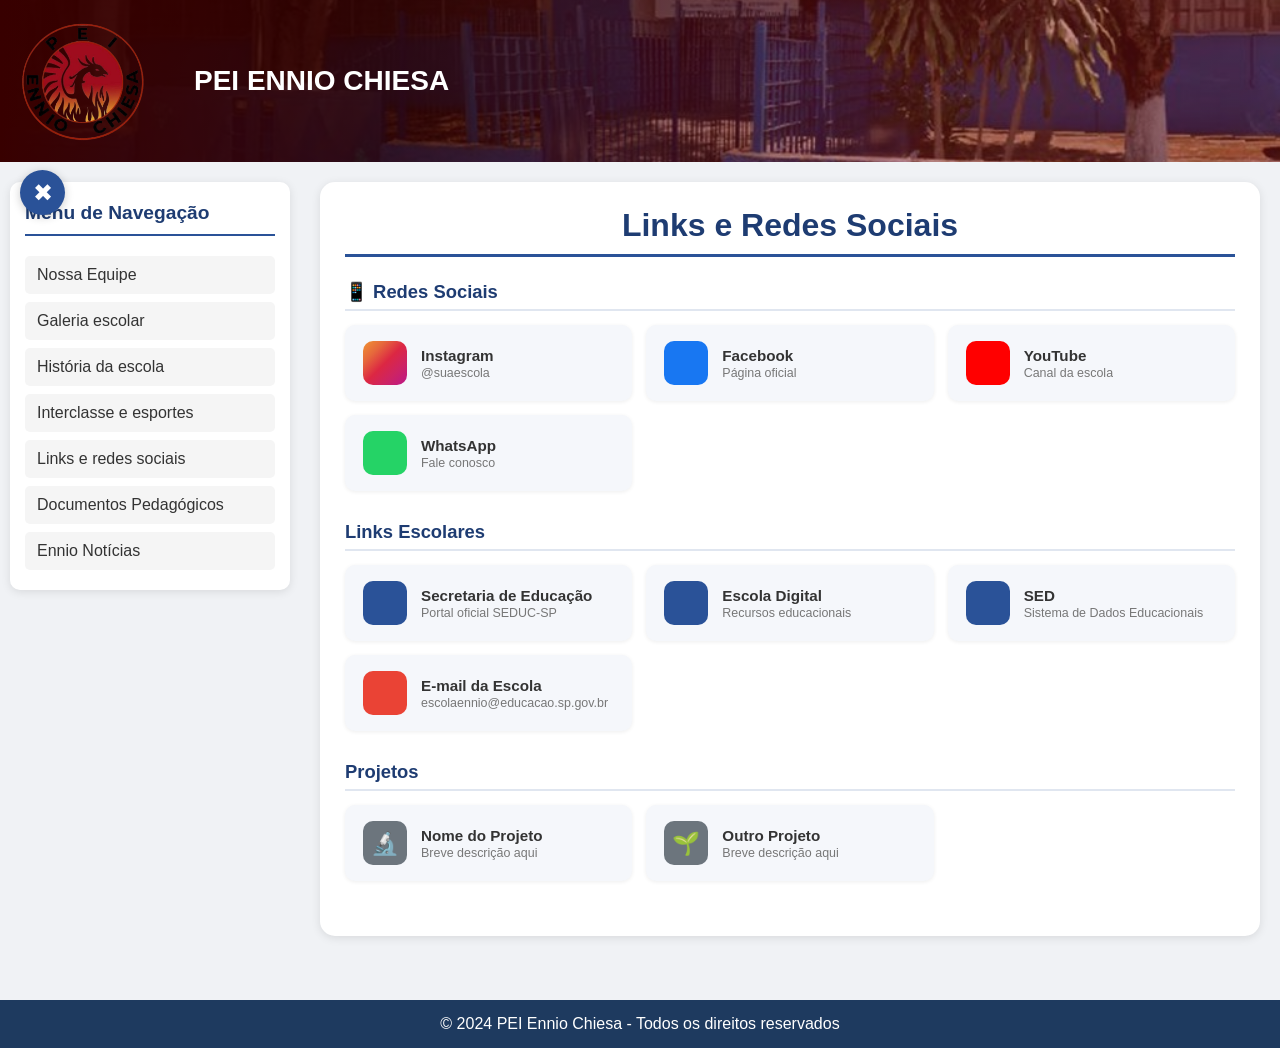
<file: links.html>
<!DOCTYPE html>
<html lang="pt-br">
<head>
    <meta charset="UTF-8">
    <meta name="viewport" content="width=device-width, initial-scale=1.0">
    <title>Ennio Chiesa - Links e Redes Sociais</title>
    <link rel="shortcut icon" href="image/LogoEnnio.png" type="image/x-icon">
    <style>
        * { margin: 0; padding: 0; box-sizing: border-box; }

        body {
            font-family: Arial, sans-serif;
            background-color: #f0f2f5;
            overflow-x: hidden;
        }

        header {
            position: relative;
            background: url(image/escolafrontal.jpg) center/cover;
            color: white;
            padding: 1rem;
            display: flex;
            gap: 3rem;
            align-items: center;
        }

        header::before {
            content: '';
            position: absolute;
            top: 0; left: 0;
            width: 100%; height: 100%;
            background: linear-gradient(90deg,
                rgb(56,0,0) 0%,
                rgba(51,0,0,0.8) 30%,
                rgba(133,19,19,0.466) 70%);
            pointer-events: none;
        }

        header > * { position: relative; z-index: 1; }

        .logo {
            width: 130px; height: 130px;
            object-fit: contain;
            cursor: pointer;
            transition: transform 0.3s ease;
        }
        .logo:hover { transform: scale(1.05); }
        .Title { font-size: 28px; }

        .sidebar-toggle, .reopen-sidebar {
            position: fixed;
            left: 20px; top: 170px;
            z-index: 1000;
            background: #2a5298;
            color: white;
            border: none;
            width: 45px; height: 45px;
            border-radius: 50%;
            cursor: pointer;
            font-size: 24px;
            display: flex;
            align-items: center;
            justify-content: center;
            transition: all 0.3s ease;
            box-shadow: 0 2px 10px rgba(0,0,0,0.2);
        }
        .sidebar-toggle:hover, .reopen-sidebar:hover {
            background: #1e3c72;
            transform: scale(1.1);
        }
        .reopen-sidebar { display: none; }
        .reopen-sidebar.visible { display: flex; }

        .main-layout {
            display: flex;
            max-width: 1400px;
            margin: 0 auto;
            padding: 20px;
            gap: 30px;
            position: relative;
            transition: all 0.3s ease;
        }

        .sidebar-esquerda {
            width: 280px;
            flex-shrink: 0;
            position: sticky;
            top: 20px;
            align-self: flex-start;
            height: fit-content;
            background: white;
            border-radius: 10px;
            padding: 20px 15px;
            box-shadow: 0 2px 10px rgba(0,0,0,0.1);
            transition: all 0.3s ease;
            margin-left: -10px;
        }

        .sidebar-esquerda.fechada {
            transform: translateX(-120%);
            opacity: 0;
            pointer-events: none;
        }

        .sidebar-esquerda h3 {
            color: #1e3c72;
            margin-bottom: 20px;
            padding-bottom: 10px;
            border-bottom: 2px solid #2a5298;
            font-size: 1.2rem;
        }

        .sidebar-esquerda nav {
            display: flex;
            flex-direction: column;
            gap: 8px;
        }

        .sidebar-esquerda a {
            color: #333;
            text-decoration: none;
            padding: 10px 12px;
            background: #f5f5f5;
            border-radius: 5px;
            transition: all 0.3s ease;
            display: flex;
            align-items: center;
            gap: 10px;
        }

        .sidebar-esquerda a:hover {
            background: #2a5298;
            color: white;
            transform: translateX(5px);
        }

        .conteudo-central { flex: 1; min-width: 0; }

        /* ── PAINEL PRINCIPAL ── */
        .painel {
            background: white;
            border-radius: 15px;
            padding: 25px;
            box-shadow: 0 2px 10px rgba(0,0,0,0.1);
            margin-bottom: 24px;
        }

        .painel h2 {
            color: #1e3c72;
            text-align: center;
            font-size: 2rem;
            margin-bottom: 8px;
            border-bottom: 3px solid #2a5298;
            padding-bottom: 10px;
            margin-bottom: 24px;
        }

        /* ── SEÇÕES DE CATEGORIA ── */
        .secao-titulo {
            display: flex;
            align-items: center;
            gap: 10px;
            color: #1e3c72;
            font-size: 1.15rem;
            font-weight: bold;
            margin-bottom: 14px;
            padding-bottom: 6px;
            border-bottom: 2px solid #e0e6f0;
        }

        .secao { margin-bottom: 30px; }

        /* ── CARDS DE LINK ── */
        .links-grade {
            display: grid;
            grid-template-columns: repeat(auto-fill, minmax(220px, 1fr));
            gap: 14px;
        }

        .link-card {
            display: flex;
            align-items: center;
            gap: 14px;
            padding: 14px 16px;
            background: #f5f7fb;
            border-radius: 10px;
            text-decoration: none;
            color: #333;
            border: 2px solid transparent;
            transition: all 0.25s ease;
            box-shadow: 0 1px 4px rgba(0,0,0,0.07);
        }

        .link-card:hover {
            border-color: #2a5298;
            background: #eef2fb;
            transform: translateY(-3px);
            box-shadow: 0 6px 18px rgba(42,82,152,0.15);
        }

        .link-icone {
            width: 44px; height: 44px;
            border-radius: 10px;
            display: flex;
            align-items: center;
            justify-content: center;
            font-size: 1.4rem;
            flex-shrink: 0;
        }

        .link-info { min-width: 0; }

        .link-nome {
            font-weight: bold;
            font-size: 0.95rem;
            white-space: nowrap;
            overflow: hidden;
            text-overflow: ellipsis;
        }

        .link-desc {
            font-size: 0.78rem;
            color: #777;
            margin-top: 2px;
            white-space: nowrap;
            overflow: hidden;
            text-overflow: ellipsis;
        }

        /* Cores dos ícones por rede */
        .cor-instagram { background: linear-gradient(135deg, #f09433, #e6683c, #dc2743, #cc2366, #bc1888); color: white; }
        .cor-facebook  { background: #1877f2; color: white; }
        .cor-youtube   { background: #ff0000; color: white; }
        .cor-whatsapp  { background: #25d366; color: white; }
        .cor-site      { background: #2a5298; color: white; }
        .cor-email     { background: #ea4335; color: white; }
        .cor-twitter   { background: #000000; color: white; }
        .cor-generico  { background: #6c757d; color: white; }

        footer {
            background: #1e3a5f;
            color: white;
            text-align: center;
            padding: 15px;
            margin-top: 20px;
        }

        @media (max-width: 768px) {
            .main-layout { flex-direction: column; padding: 15px; }
            .sidebar-esquerda { position: static; width: 100%; margin-left: 0; }
            .sidebar-esquerda.fechada { transform: translateX(-100%); position: absolute; }
            .sidebar-toggle, .reopen-sidebar { top: 120px; left: 15px; width: 40px; height: 40px; font-size: 20px; }
            .links-grade { grid-template-columns: 1fr 1fr; }
        }

        @media (max-width: 480px) {
            .links-grade { grid-template-columns: 1fr; }
            .Title { font-size: 20px; }
            .logo { width: 80px; height: 80px; }
        }
    </style>
</head>

<!-- =====================================================
     BLOQUEIO DE PÁGINA — "EM CONSTRUÇÃO"
     
     Para BLOQUEAR:  mude PAGINA_ATIVA para false
     Para LIBERAR:   mude PAGINA_ATIVA para true
     
     Pode colar esse bloco em qualquer página do site.
====================================================== -->
<style>
    #tela-construcao {
        display: none;
        position: fixed;
        inset: 0;
        z-index: 99999;
        background: linear-gradient(135deg, #1e3c72 0%, #2a5298 50%, #1e3c72 100%);
        align-items: center;
        justify-content: center;
        flex-direction: column;
        text-align: center;
        padding: 30px;
    }

    #tela-construcao.ativo {
        display: flex;
    }

    .construcao-logo {
        width: 120px;
        height: 120px;
        object-fit: contain;
        margin-bottom: 24px;
        filter: drop-shadow(0 4px 12px rgba(0,0,0,0.4));
    }

    .construcao-icone {
        font-size: 72px;
        margin-bottom: 20px;
        animation: balanco 2s ease-in-out infinite;
    }

    @keyframes balanco {
        0%, 100% { transform: rotate(-8deg); }
        50%       { transform: rotate(8deg); }
    }

    .construcao-titulo {
        font-family: Arial, sans-serif;
        font-size: 2.4rem;
        font-weight: bold;
        color: #ffffff;
        margin-bottom: 12px;
        text-shadow: 0 2px 8px rgba(0,0,0,0.3);
    }

    .construcao-subtitulo {
        font-family: Arial, sans-serif;
        font-size: 1.1rem;
        color: rgba(255,255,255,0.80);
        max-width: 440px;
        line-height: 1.7;
        margin-bottom: 36px;
    }

    .construcao-barra {
        width: 280px;
        height: 6px;
        background: rgba(255,255,255,0.2);
        border-radius: 999px;
        overflow: hidden;
        margin-bottom: 36px;
    }

    .construcao-barra-inner {
        height: 100%;
        width: 0%;
        background: #ffffff;
        border-radius: 999px;
        animation: carregando 3s ease-in-out infinite;
    }

    @keyframes carregando {
        0%   { width: 0%;   opacity: 1; }
        70%  { width: 100%; opacity: 1; }
        100% { width: 100%; opacity: 0; }
    }

    .construcao-voltar {
        display: inline-flex;
        align-items: center;
        gap: 8px;
        padding: 12px 28px;
        background: rgba(255,255,255,0.15);
        color: white;
        font-family: Arial, sans-serif;
        font-size: 0.95rem;
        font-weight: bold;
        border: 2px solid rgba(255,255,255,0.4);
        border-radius: 8px;
        text-decoration: none;
        cursor: pointer;
        transition: all 0.3s ease;
        backdrop-filter: blur(4px);
    }

    .construcao-voltar:hover {
        background: rgba(255,255,255,0.28);
        border-color: white;
        transform: translateY(-2px);
    }

    .construcao-badge {
        position: absolute;
        bottom: 24px;
        right: 28px;
        font-family: Arial, sans-serif;
        font-size: 11px;
        color: rgba(255,255,255,0.35);
        letter-spacing: 0.05em;
    }
</style>

<!-- Tela de bloqueio (aparece por cima do conteúdo) -->
<div id="tela-construcao">
    <img src="image/LogoEnnio2.png" alt="Logo" class="construcao-logo">
    <div class="construcao-icone">🚧</div>
    <div class="construcao-titulo">Página em Construção</div>
    <div class="construcao-subtitulo">
        Estamos preparando algo incrível para você!<br>
        Esta seção estará disponível em breve.
    </div>
    <div class="construcao-barra">
        <div class="construcao-barra-inner"></div>
    </div>
    <a href="index.html" class="construcao-voltar">← Voltar para o início</a>
    <div class="construcao-badge">PEI Ennio Chiesa</div>
</div>

<script>
    // ╔══════════════════════════════════════════╗
    // ║  MUDE AQUI PARA BLOQUEAR OU LIBERAR      ║
    // ║                                           ║
    // ║  false = página BLOQUEADA                 ║
    // ║  true  = página LIBERADA (normal)         ║
    // ╚══════════════════════════════════════════╝
    const PAGINA_ATIVA = true;


    // — Não mexa abaixo desta linha —
    if (!PAGINA_ATIVA) {
        // Ativa a tela de bloqueio
        document.getElementById('tela-construcao').classList.add('ativo');

        // Trava o scroll da página por baixo
        document.body.style.overflow = 'hidden';

        // Desativa todos os links e botões da página por baixo
        // para não navegarem se o usuário inspecionar o código
        document.querySelectorAll('a, button').forEach(el => {
            if (!el.closest('#tela-construcao')) {
                el.style.pointerEvents = 'none';
            }
        });
    }
</script>
<!-- ===== FIM DO BLOQUEIO ===== -->

<body>

    <header>
        <img src="image/LogoEnnio.png" alt="Logo da Escola Ennio Chiesa" class="logo" id="logo">
        <h1 class="Title">PEI ENNIO CHIESA</h1>
    </header>

    <button class="sidebar-toggle" id="sidebarToggle" title="Fechar Menu">✖</button>
    <button class="reopen-sidebar"  id="reopenSidebar"  title="Abrir Menu">☰</button>

    <div class="main-layout">

        <aside class="sidebar-esquerda" id="sidebar">
    <h3>Menu de Navegação</h3>
    <nav>
        <a href="Equipe.html">Nossa Equipe</a>
        <a href="galeria.html">Galeria escolar</a>
        <a href="historia.html">História da escola</a>
        <a href="interclasse.html">Interclasse e esportes</a>
        <a href="links.html">Links e redes sociais</a>
        <a href="documentos.html">Documentos Pedagógicos</a>
        <a href="ennio-noticias.html">Ennio Notícias</a>
    </nav>
</aside>

        <main class="conteudo-central">
            <div class="painel">
                <h2>Links e Redes Sociais</h2>

                <!-- ================================================
                     REDES SOCIAIS
                     Para adicionar: copie um bloco .link-card e
                     troque href, a classe de cor, o emoji e os textos.
                     ================================================ -->
                <div class="secao">
                    <div class="secao-titulo">📱 Redes Sociais</div>
                    <div class="links-grade">

                        <a href="https://www.instagram.com/suaescola" target="_blank" class="link-card">
                            <div class="link-icone cor-instagram"></div>
                            <div class="link-info">
                                <div class="link-nome">Instagram</div>
                                <div class="link-desc">@suaescola</div>
                            </div>
                        </a>

                        <a href="https://www.facebook.com/suaescola" target="_blank" class="link-card">
                            <div class="link-icone cor-facebook"></div>
                            <div class="link-info">
                                <div class="link-nome">Facebook</div>
                                <div class="link-desc">Página oficial</div>
                            </div>
                        </a>

                        <a href="https://www.youtube.com/@suaescola" target="_blank" class="link-card">
                            <div class="link-icone cor-youtube"></div>
                            <div class="link-info">
                                <div class="link-nome">YouTube</div>
                                <div class="link-desc">Canal da escola</div>
                            </div>
                        </a>

                        <a href="https://wa.me/5511999999999" target="_blank" class="link-card">
                            <div class="link-icone cor-whatsapp"></div>
                            <div class="link-info">
                                <div class="link-nome">WhatsApp</div>
                                <div class="link-desc">Fale conosco</div>
                            </div>
                        </a>

                    </div>
                </div>

                <!-- ================================================
                     LINKS ESCOLARES OFICIAIS
                     ================================================ -->
                <div class="secao">
                    <div class="secao-titulo"> Links Escolares</div>
                    <div class="links-grade">

                        <a href="https://www.educacao.sp.gov.br" target="_blank" class="link-card">
                            <div class="link-icone cor-site"></div>
                            <div class="link-info">
                                <div class="link-nome">Secretaria de Educação</div>
                                <div class="link-desc">Portal oficial SEDUC-SP</div>
                            </div>
                        </a>

                        <a href="https://www.escoladigital.org.br" target="_blank" class="link-card">
                            <div class="link-icone cor-site"></div>
                            <div class="link-info">
                                <div class="link-nome">Escola Digital</div>
                                <div class="link-desc">Recursos educacionais</div>
                            </div>
                        </a>

                        <a href="https://sed.educacao.sp.gov.br" target="_blank" class="link-card">
                            <div class="link-icone cor-site"></div>
                            <div class="link-info">
                                <div class="link-nome">SED</div>
                                <div class="link-desc">Sistema de Dados Educacionais</div>
                            </div>
                        </a>

                        <a href="mailto:escolaennio@educacao.sp.gov.br" class="link-card">
                            <div class="link-icone cor-email"></div>
                            <div class="link-info">
                                <div class="link-nome">E-mail da Escola</div>
                                <div class="link-desc">escolaennio@educacao.sp.gov.br</div>
                            </div>
                        </a>

                    </div>
                </div>

                <!-- ================================================
                     LINKS DE PROJETOS
                     ================================================ -->
                <div class="secao">
                    <div class="secao-titulo"> Projetos</div>
                    <div class="links-grade">

                        <a href="https://www.link-do-projeto.com" target="_blank" class="link-card">
                            <div class="link-icone cor-generico">🔬</div>
                            <div class="link-info">
                                <div class="link-nome">Nome do Projeto</div>
                                <div class="link-desc">Breve descrição aqui</div>
                            </div>
                        </a>

                        <a href="https://www.link-do-projeto2.com" target="_blank" class="link-card">
                            <div class="link-icone cor-generico">🌱</div>
                            <div class="link-info">
                                <div class="link-nome">Outro Projeto</div>
                                <div class="link-desc">Breve descrição aqui</div>
                            </div>
                        </a>

                    </div>
                </div>

            </div>
        </main>
    </div>

    <footer>
        <p>&copy; 2024 PEI Ennio Chiesa - Todos os direitos reservados</p>
    </footer>

    <script>
        const sidebar   = document.getElementById('sidebar');
        const toggleBtn = document.getElementById('sidebarToggle');
        const reopenBtn = document.getElementById('reopenSidebar');

        function fecharSidebar() {
            sidebar.classList.add('fechada');
            toggleBtn.style.display = 'none';
            reopenBtn.classList.add('visible');
            localStorage.setItem('sidebarFechada', 'true');
        }

        function abrirSidebar() {
            sidebar.classList.remove('fechada');
            toggleBtn.style.display = 'flex';
            reopenBtn.classList.remove('visible');
            localStorage.setItem('sidebarFechada', 'false');
        }

        toggleBtn.addEventListener('click', fecharSidebar);
        reopenBtn.addEventListener('click', abrirSidebar);
        if (localStorage.getItem('sidebarFechada') === 'true') fecharSidebar(); else abrirSidebar();

        document.getElementById('logo').addEventListener('click', () => { window.location.href = 'index.html'; });

        window.addEventListener('scroll', function () {
            const s = window.pageYOffset || document.documentElement.scrollTop;
            if (toggleBtn) toggleBtn.style.top = Math.max(170 - s, 20) + 'px';
            if (reopenBtn) reopenBtn.style.top  = Math.max(170 - s, 20) + 'px';
        });
    </script>
</body>
</html>
</file>
